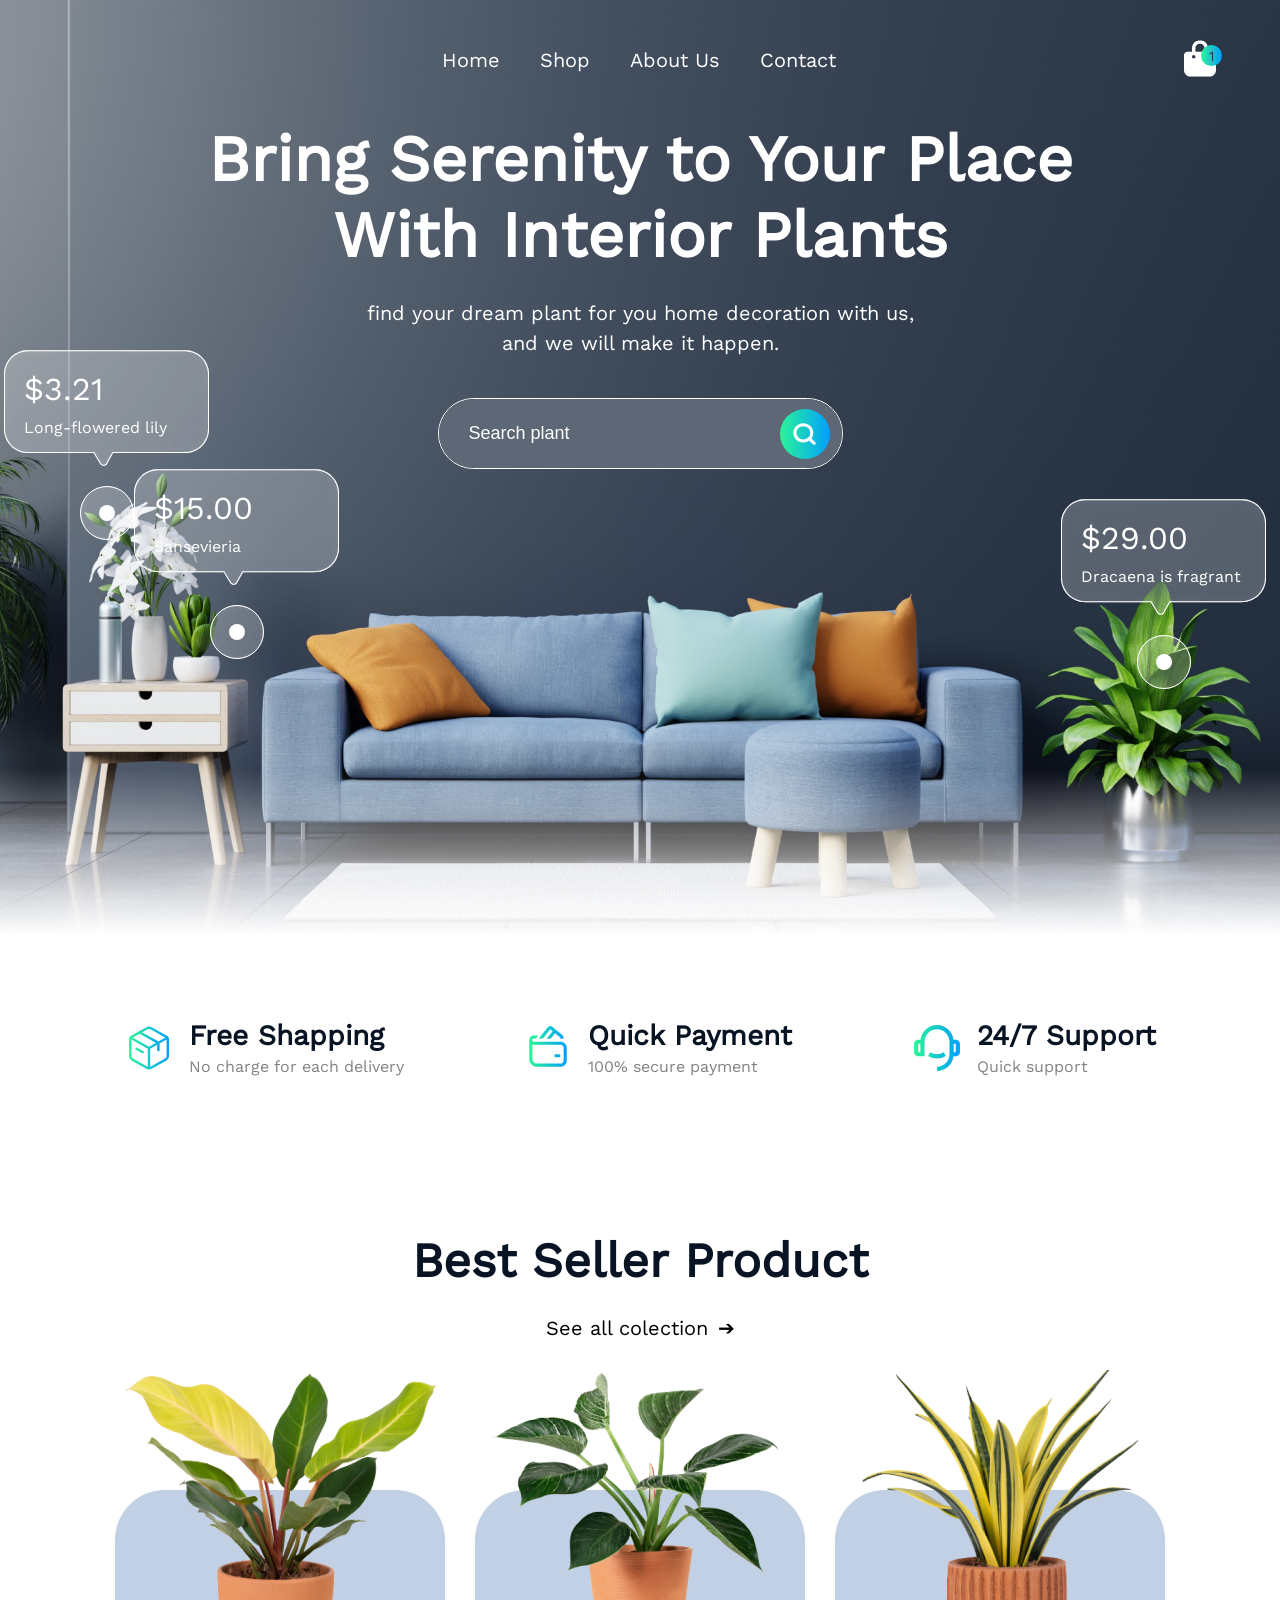
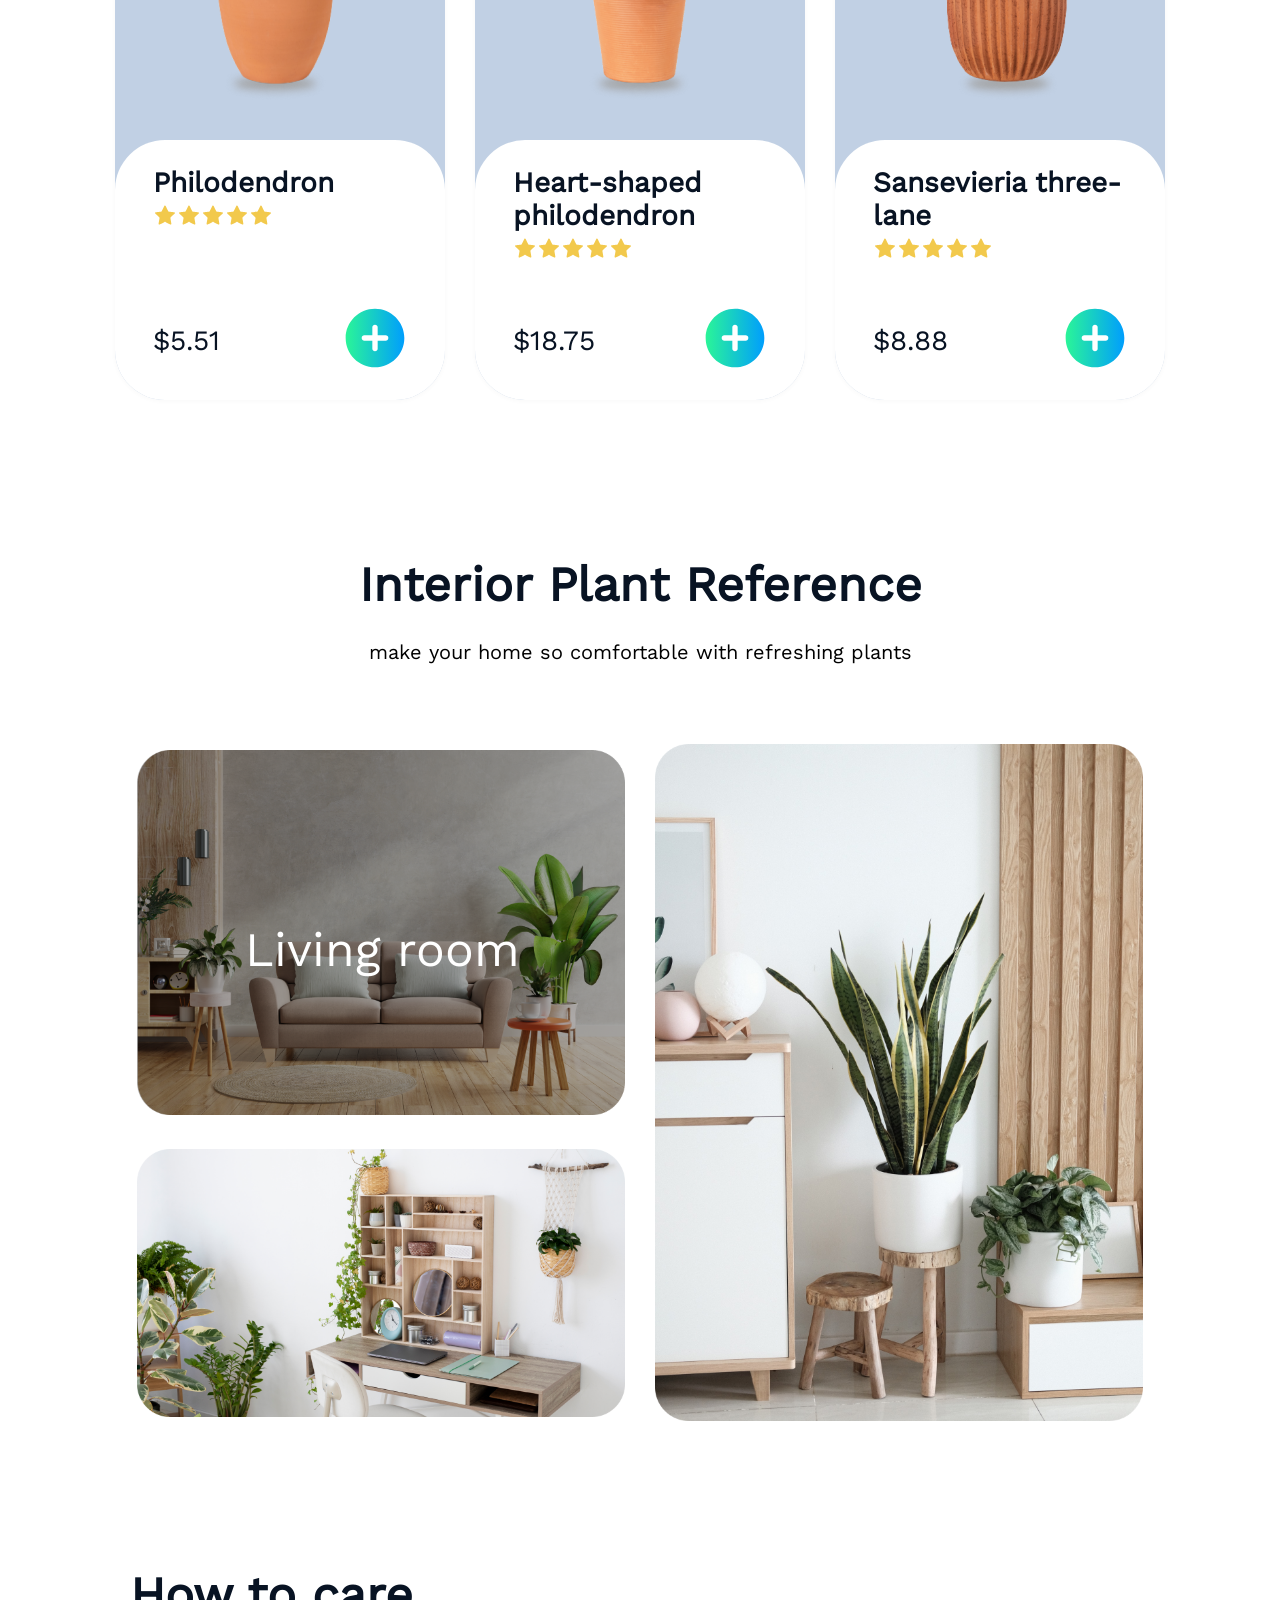
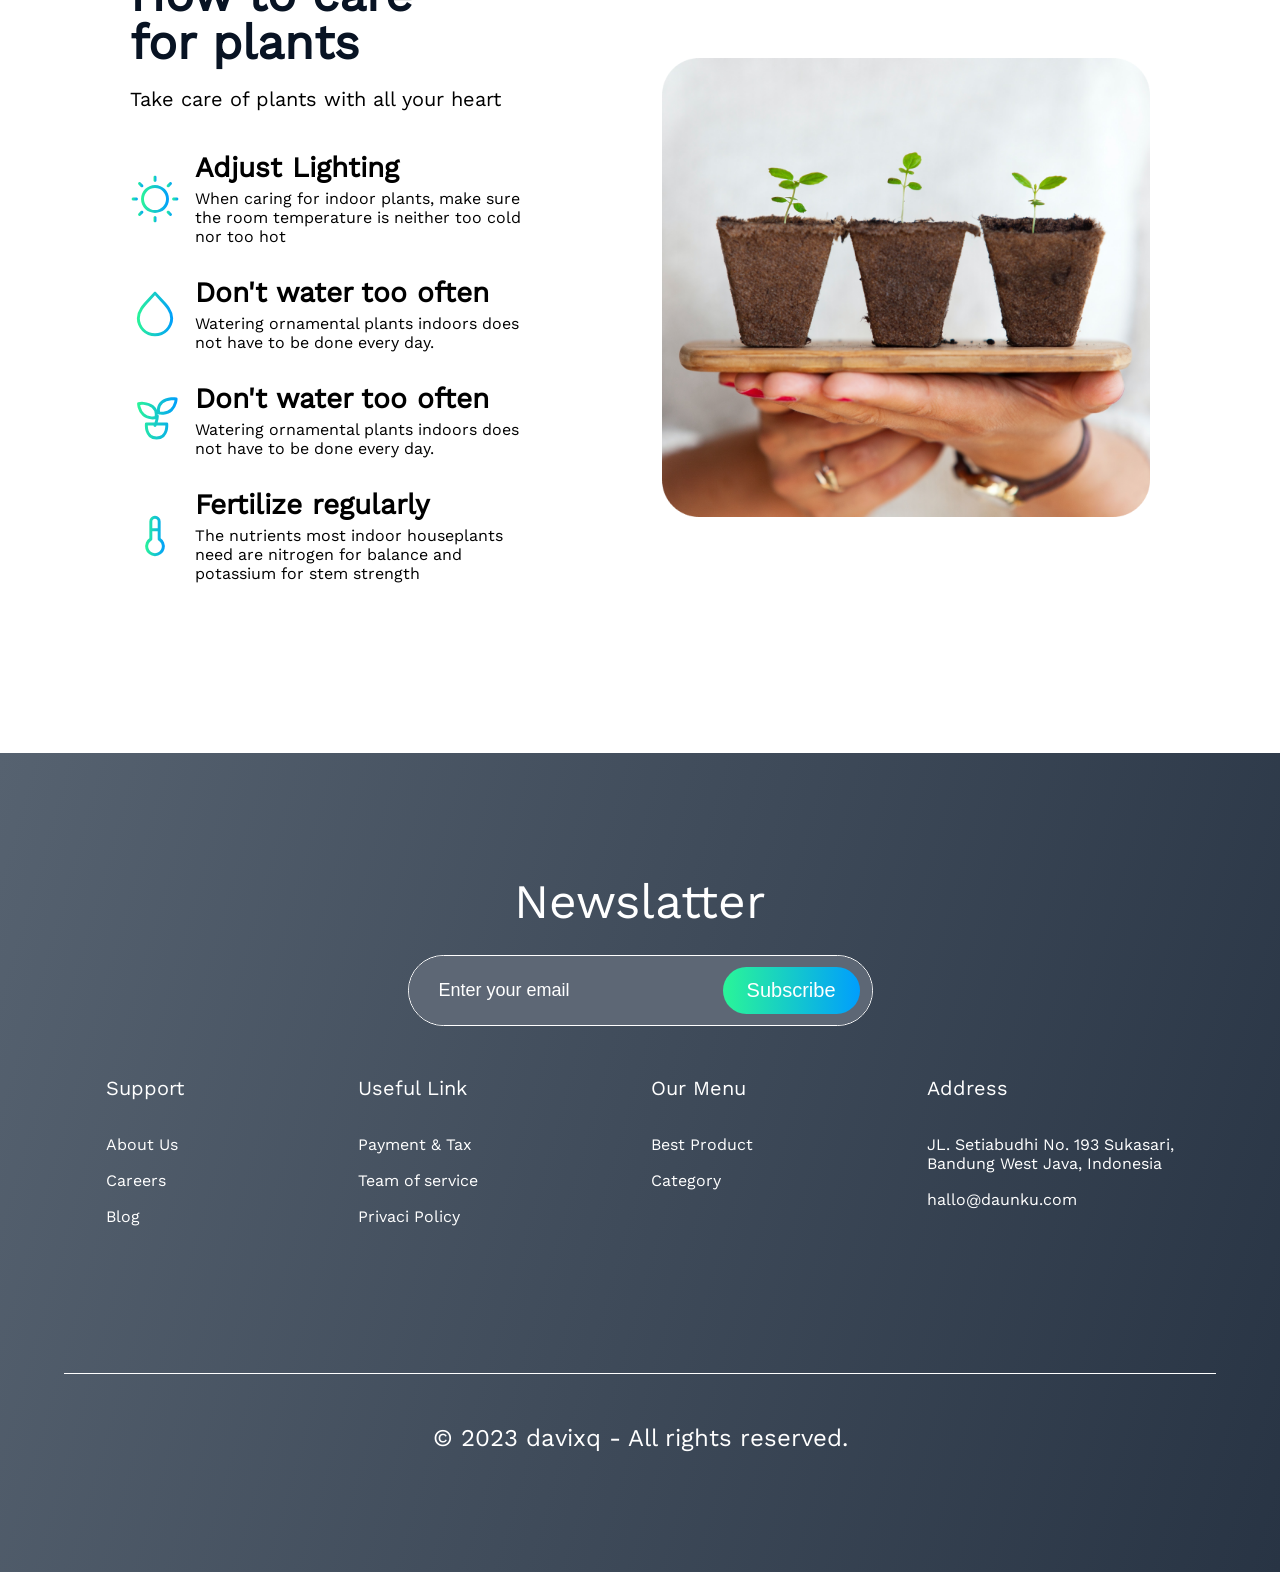
<file: index.html>
<!DOCTYPE html>
<html lang="en">
<head>
    <meta charset="UTF-8">
    <meta http-equiv="X-UA-Compatible" content="IE=edge">
    <meta name="viewport" content="width=device-width, initial-scale=1.0">
    <title>PlantShop</title>
    <link rel="stylesheet" href="/css/style.css">
    <link rel="stylesheet" href="/css/media.css">
</head>
<body>

    <header class="header">
        <div class="container header__container">
            <div class="header__content">
                <nav class="nav">
                    <input name="checkbox" type="checkbox" id="toggle">
                    <label for="toggle" class="burger">
                        <div class="burger__lines">
                            <div class="line-1"></div>
                            <div class="line-2"></div>
                            <div class="line-3"></div>
                        </div>
                    </label>
                    <ul class="nav__list">
                        <li class="nav__item">
                            <a class="nav__link" href="#">Home</a>
                        </li>
                        <li class="nav__item">
                            <a class="nav__link" href="#shop">Shop</a>
                        </li>
                        <li class="nav__item">
                            <a class="nav__link" href="#reference">About Us</a>
                        </li>
                        <li class="nav__item">
                            <a class="nav__link" href="#contacts">Contact</a>
                        </li>
                    </ul>
                </nav>
                <div class="basket">
                    <a class="basket__link" href="#">
                        <img class="basket__img" src="/img/basket.svg" alt="">
                        <div class="basket__number">
                            <span class="basket__figure">1</span>
                        </div>
                    </a>
                </div>
            </div>
        </div>
    </header>

    <main>
        <section class="hero">
            <div class="container hero__container">
                <div class="promo">
                    <h1 class="promo__title">Bring Serenity to Your Place With Interior Plants</h1>
                    <p class="promo__subtitle">find your dream plant for you home decoration with us, and we will make it happen.</p>
                    <form class="search" action="https://jsonplaceholder.typicode.com/posts" method="post">
                        <input class="search__input" type="search" name="search" id="search" placeholder="Search plant">
                        <button class="search__btn" type="submit">
                            <img class="search__img" src="/img/btn-search.svg" alt="">
                        </button>
                    </form>
                </div>
                <div class="point-price__content-1">
                    <img class="quote" src="/img/Union.svg" alt="">
                        <div class="quote-info">
                            <p class="quote-info__price">$3.21</p>
                            <p class="quote-info__name">Long-flowered lily</p>
                        </div>
                    <img class="point point__1" src="/img/point.svg" alt="">
                </div>
                <div class="point-price__content-2">
                    <img class="quote" src="/img/Union.svg" alt="">
                        <div class="quote-info">
                            <p class="quote-info__price">$15.00</p>
                            <p class="quote-info__name">Sansevieria</p>
                        </div>
                    <img class="point point__2" src="/img/point.svg" alt="">
                </div>
                <div class="point-price__content-3">
                    <img class="quote" src="/img/Union.svg" alt="">
                        <div class="quote-info">
                            <p class="quote-info__price">$29.00</p>
                            <p class="quote-info__name">Dracaena is fragrant</p>
                        </div>
                    <img class="point point__3" src="/img/point.svg" alt="">
                </div>
            </div>
            <div class="hero__bottom-gradient"></div>
        </section>

        <section class="advantages" id="shop">
            <div class="container advantages__container">
                <ul class="adventages__list">
                    <li class="advantages__item">
                        <img class="advantages__ico" src="/img/free-shapping.svg" alt="">
                        <div class="advantages__info">
                            <h3 class="adventages__title">Free Shapping</h3>
                            <p class="adventages__description">No charge for each delivery</p>
                        </div>
                    </li>
                    <li class="advantages__item">
                        <img class="advantages__ico" src="/img/quick-patment.svg" alt="">
                        <div class="advantages__info">
                            <h3 class="adventages__title">Quick Payment</h3>
                            <p class="adventages__description">100% secure payment</p>
                        </div>
                    </li>
                    <li class="advantages__item">
                        <img class="advantages__ico" src="/img/24-7.svg" alt="">
                        <div class="advantages__info">
                            <h3 class="adventages__title">24/7 Support</h3>
                            <p class="adventages__description">Quick support</p>
                        </div>
                    </li>
                </ul>
            </div>
        </section>

        <section class="product">
            <div class="container product__container">
                <div class="product__heading">
                    <h2 class="product__title">Best Seller Product</h2>
                    <a class="product__link" href="">See all colection</a>
                </div>
                <ul class="card__list">
                    <li class="card__item">
                        <img class="card__img flower-1" src="/img/flower-1.png" alt="">
                        <div class="card__info">
                            <div class="card__name">
                                <h3 class="card__heading">Philodendron</h3>
                                <div class="card__rating">
                                    <img class="rating__star" src="/img/yellow-star.svg" alt="">
                                    <img class="rating__star" src="/img/yellow-star.svg" alt="">
                                    <img class="rating__star" src="/img/yellow-star.svg" alt="">
                                    <img class="rating__star" src="/img/yellow-star.svg" alt="">
                                    <img class="rating__star" src="/img/yellow-star.svg" alt="">
                                </div>
                            </div>
                            <div class="card__price">
                                <span class="card__money">$5.51</span>
                                <a href="#">
                                    <img src="/img/plus.svg" alt="">
                                </a>
                            </div>
                        </div>
                    </li>
                    <li class="card__item">
                        <img class="card__img flower-2" src="/img/flower-2.png" alt="">
                        <div class="card__info">
                            <div class="card__name">
                                <h3 class="card__heading">Heart-shaped philodendron</h3>
                                <div class="card__rating">
                                    <img class="rating__star" src="/img/yellow-star.svg" alt="">
                                    <img class="rating__star" src="/img/yellow-star.svg" alt="">
                                    <img class="rating__star" src="/img/yellow-star.svg" alt="">
                                    <img class="rating__star" src="/img/yellow-star.svg" alt="">
                                    <img class="rating__star" src="/img/yellow-star.svg" alt="">
                                </div>
                            </div>
                            <div class="card__price">
                                <span class="card__money">$18.75</span>
                                <a href="#">
                                    <img src="/img/plus.svg" alt="">
                                </a>
                            </div>
                        </div>
                    </li>
                    <li class="card__item">
                        <img class="card__img flower-3" src="/img/flower-3.png" alt="">
                        <div class="card__info">
                            <div class="card__name">
                                <h3 class="card__heading">Sansevieria three-lane</h3>
                                <div class="card__rating">
                                    <img class="rating__star" src="/img/yellow-star.svg" alt="">
                                    <img class="rating__star" src="/img/yellow-star.svg" alt="">
                                    <img class="rating__star" src="/img/yellow-star.svg" alt="">
                                    <img class="rating__star" src="/img/yellow-star.svg" alt="">
                                    <img class="rating__star" src="/img/yellow-star.svg" alt="">
                                </div>
                            </div>
                            <div class="card__price">
                                <span class="card__money">$8.88</span>
                                <a href="#">
                                    <img src="/img/plus.svg" alt="">
                                </a>
                            </div>
                        </div>
                    </li>
                </ul>
            </div>
        </section>

        <section class="reference" id="reference">
            <div class="container reference__container">
                <h2 class="reference__title">Interior Plant Reference</h2>
                <p class="reference__subtitle">make your home so comfortable with refreshing plants</p>
                <div class="reference__content">
                    <div class="reference__left">
                        <div class="reference__left-container">
                            <img class="left__top" src="/img/left-top.png" alt="">
                            <p class="left__top-text">Living room</p>
                        </div>
                        <img class="left__bottom" src="/img/left-bottom.png" alt="">
                    </div>
                    <img class="reference__right" src="/img/reference-right.png" alt="">
                </div>
            </div>
        </section>

        <section class="caring">
            <div class="container caring__container">
                <div class="caring__content">
                    <h2 class="caring__title">How to care for plants</h2>
                    <p class="caring__subtitle">Take care of plants with all your heart</p>
                    <ul class="caring__list">
                        <li class="caring__item">
                            <img class="caring__ico" src="/img/caring-sun.svg" alt="">
                            <div class="caring__info">
                                <h3 class="caring__heading">Adjust Lighting</h3>
                                <p class="caring__text">When caring for indoor plants, make sure the room temperature is neither too cold nor too hot</p>
                            </div>
                        </li>
                        <li class="caring__item">
                            <img class="caring__ico" src="/img/caring-water.svg" alt="">
                            <div class="caring__info">
                                <h3 class="caring__heading">Don't water too often</h3>
                                <p class="caring__text">Watering ornamental plants indoors does not have to be done every day.</p>
                            </div>
                        </li>
                        <li class="caring__item">
                            <img class="caring__ico" src="/img/caring-plant.svg" alt="">
                            <div class="caring__info">
                                <h3 class="caring__heading">Don't water too often</h3>
                                <p class="caring__text">Watering ornamental plants indoors does not have to be done every day.</p>
                            </div>
                        </li>
                        <li class="caring__item">
                            <img class="caring__ico" src="/img/caring-temperature.svg" alt="">
                            <div class="caring__info">
                                <h3 class="caring__heading">Fertilize regularly</h3>
                                <p class="caring__text">The nutrients most indoor houseplants need are nitrogen for balance and potassium for stem strength</p>
                            </div>
                        </li>
                    </ul>
                </div>
                <img class="caring__img" src="/img/caring-img.png" alt="">
            </div>
        </section>
    </main>

    <footer class="footer" id="contacts">
        <div class="container footer__container">
            <div class="footer__content">
                <div class="footer__top">
                    <div class="footer__form">
                        <p class="form__title">Newslatter</p>
                        <form class="email" action="https://jsonplaceholder.typicode.com/posts" method="post">
                            <input class="email__input" type="email" name="email" id="email" placeholder="Enter your email" required>
                            <button class="email__btn" type="submit">Subscribe</button>
                        </form>
                    </div>
                    <div class="footer__info">
                        <div class="footer__support">
                            <p class="footer__info-heading">Support</p>
                            <ul class="footer__info-list">
                                <li class="footer__info-item">
                                    <a href="">About Us</a>
                                </li>
                                <li class="footer__info-item">
                                    <a href="">Careers</a>
                                </li>
                                <li class="footer__info-item">
                                    <a href="">Blog</a>
                                </li>
                            </ul>
                        </div>
                        <div class="footer__useful">
                            <p class="footer__info-heading">Useful Link</p>
                            <ul class="footer__info-list">
                                <li class="footer__info-item">
                                    <a href="">Payment & Tax</a>
                                </li>
                                <li class="footer__info-item">
                                    <a href="">Team of service</a>
                                </li>
                                <li class="footer__info-item">
                                    <a href="">Privaci Policy</a>
                                </li>
                            </ul>
                        </div>
                        <div class="footer__our">
                            <p class="footer__info-heading">Our Menu</p>
                            <ul class="footer__info-list">
                                <li class="footer__info-item">
                                    <a href="">Best Product</a>
                                </li>
                                <li class="footer__info-item">
                                    <a href="">Category</a>
                                </li>
                            </ul>
                        </div>
                        <div class="footer__address">
                            <p class="footer__info-heading">Address</p>
                            <ul class="footer__info-list">
                                <li class="footer__info-item">
                                    <a href="">JL. Setiabudhi No. 193 Sukasari,<br>Bandung West Java, Indonesia</a>
                                </li>
                                <li class="footer__info-item">
                                    <a href="mailo:hallo@daunku.com">hallo@daunku.com</a>
                                </li>
                            </ul>
                        </div>
                    </div>
                </div>
                <div class="footer__bottom">© 2023 davixq - All rights reserved.</div>
            </div>
        </div>
    </footer>

</body>
</html>
</file>
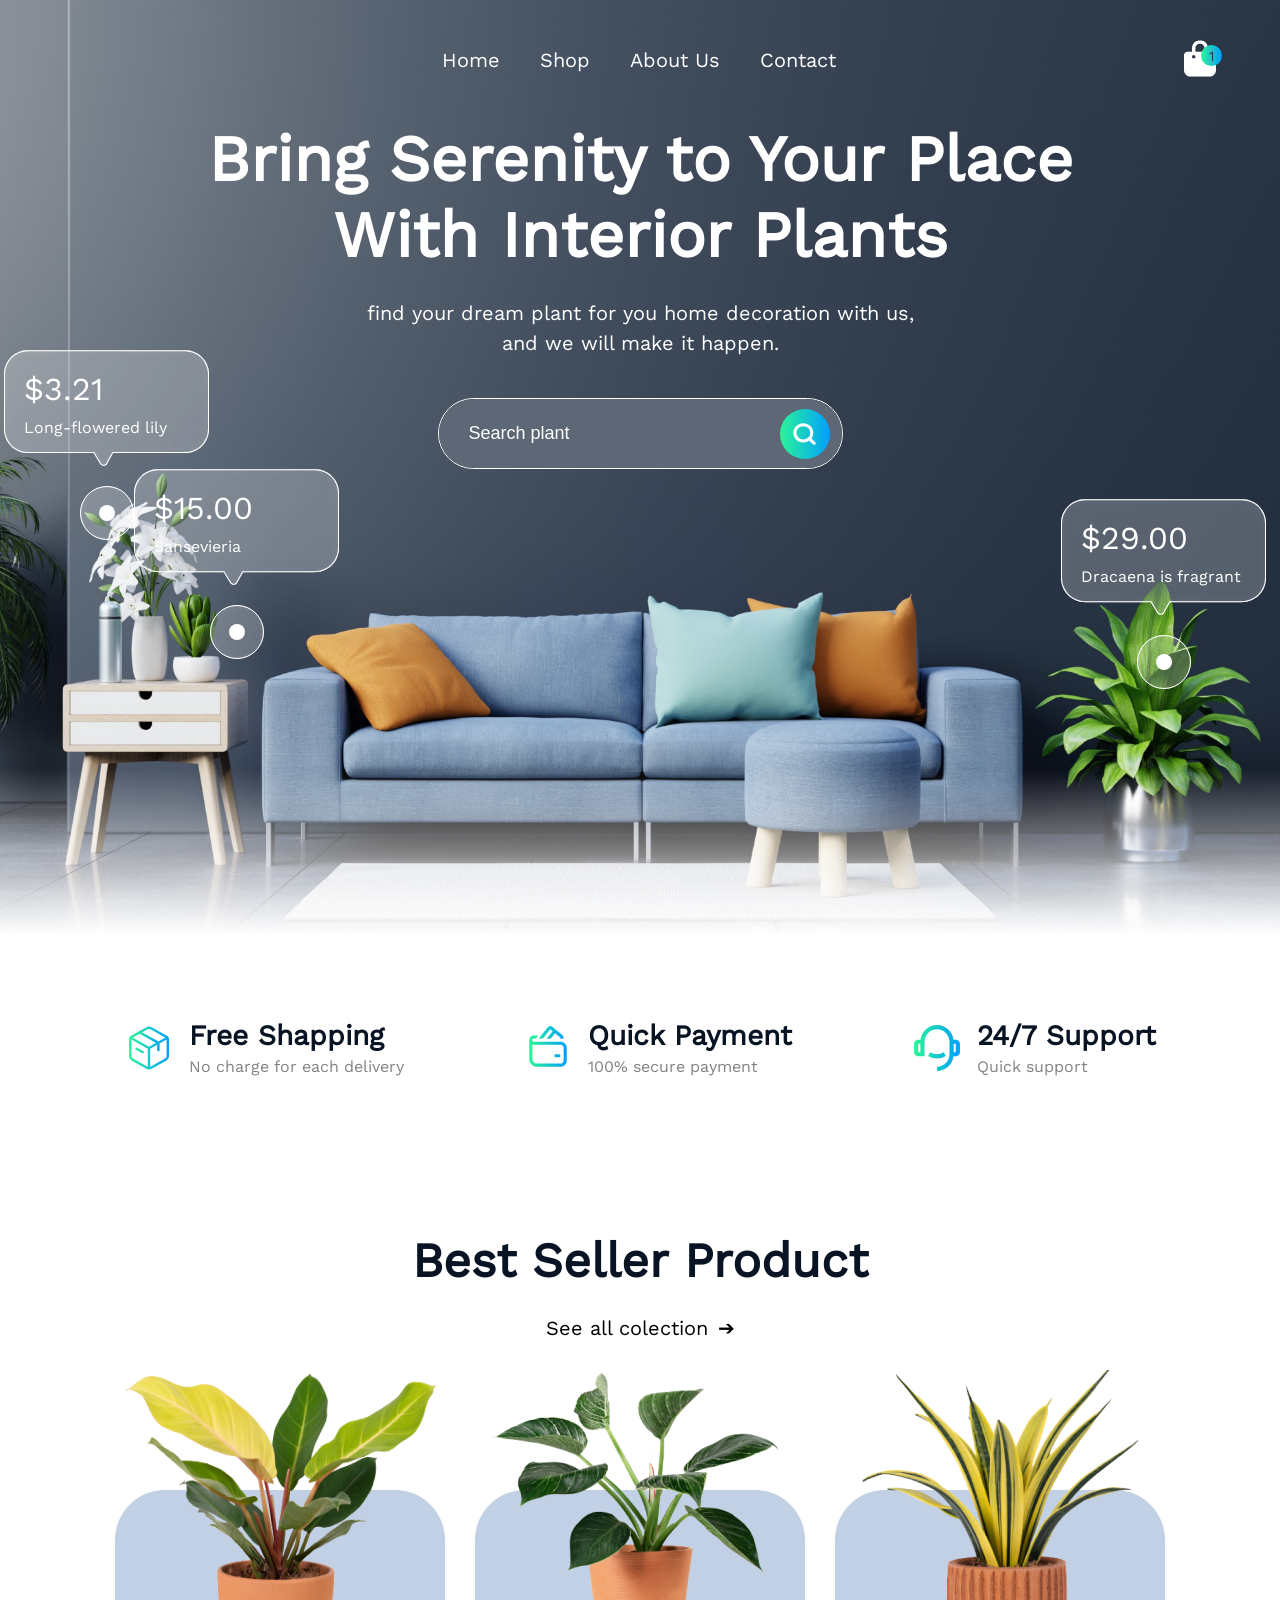
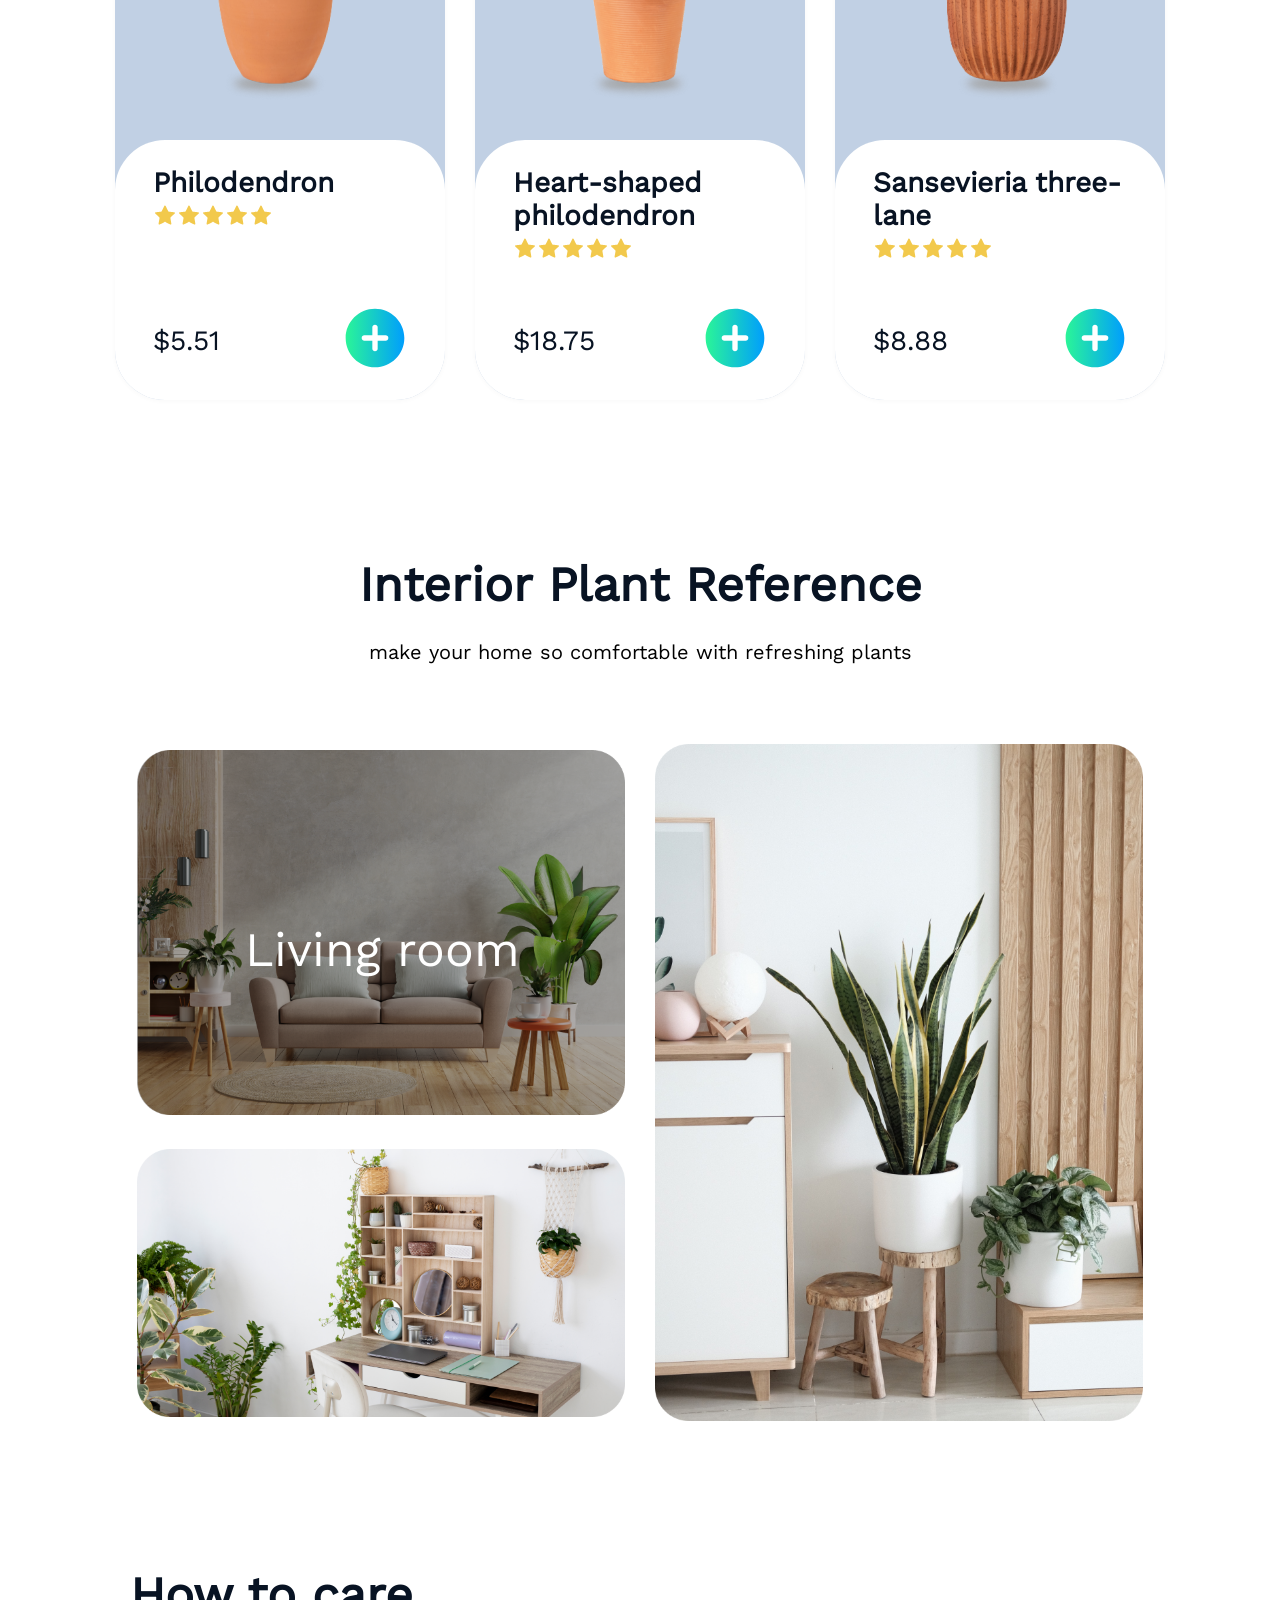
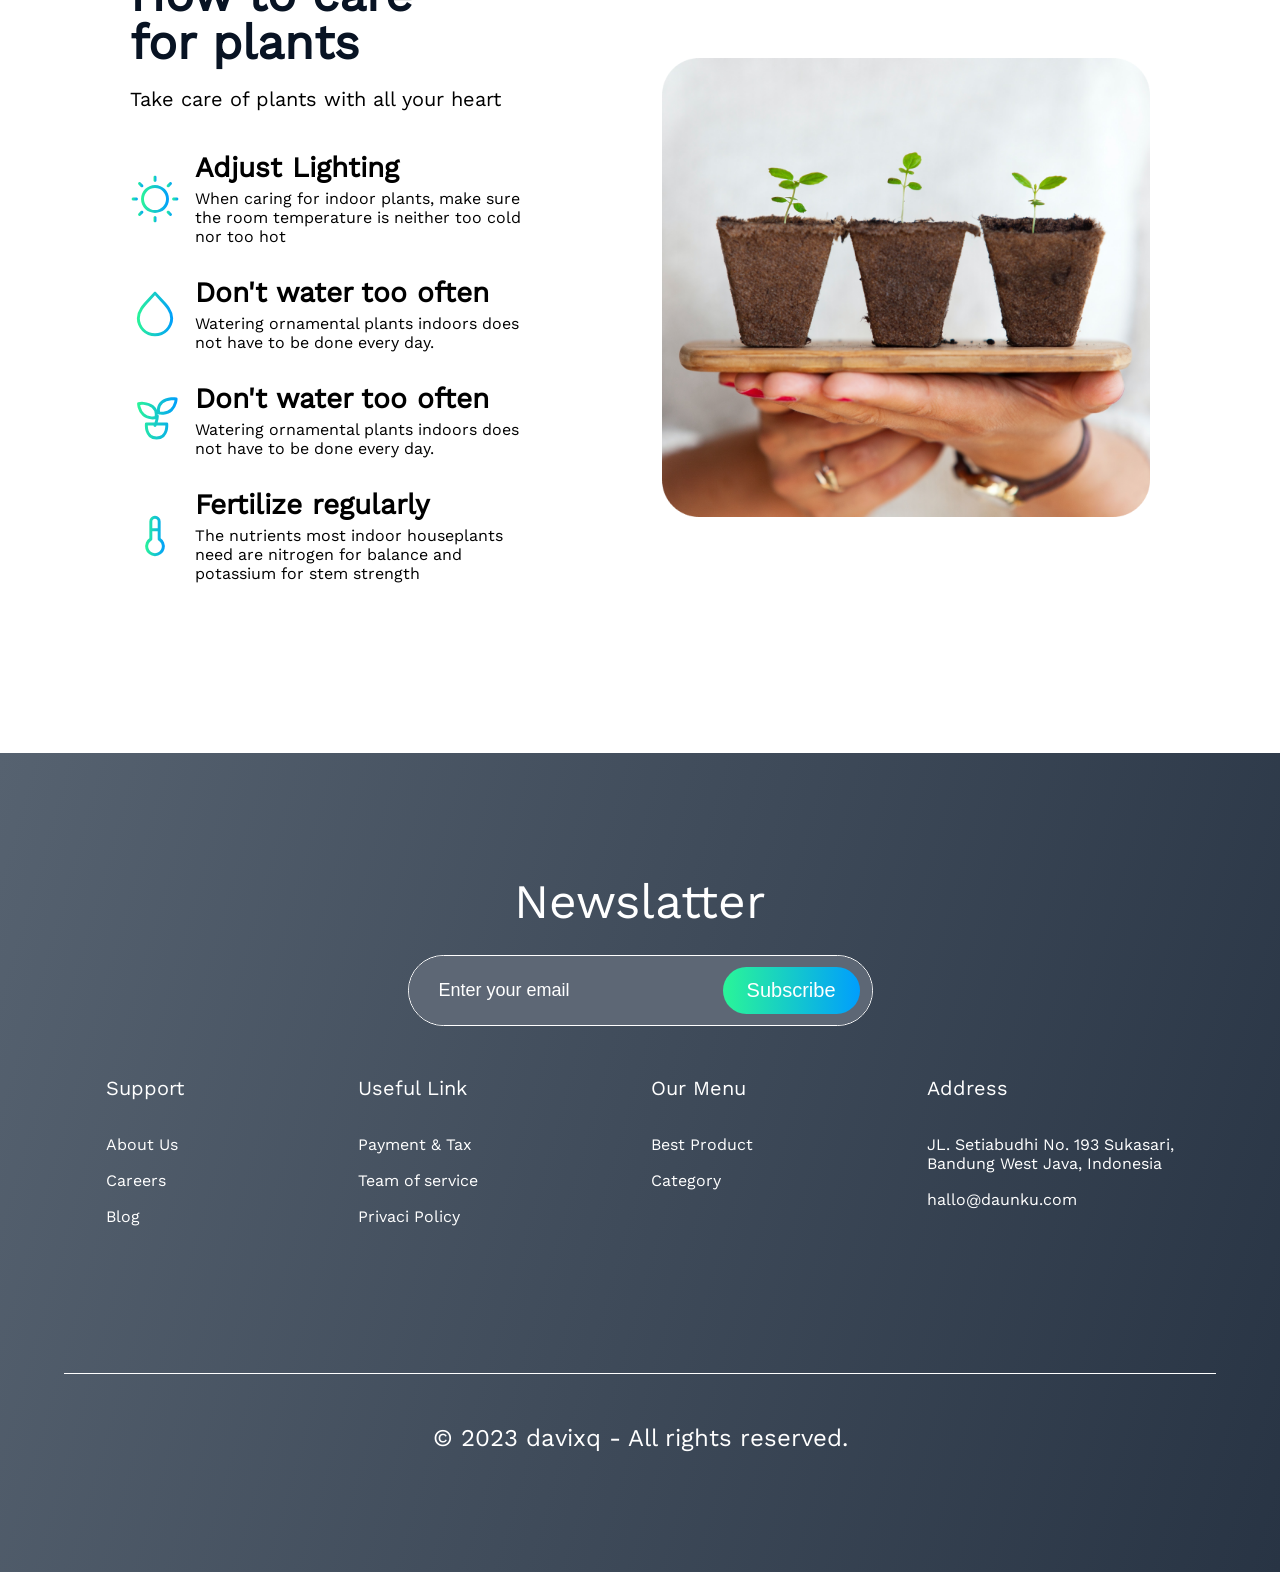
<file: PlantShop/index.html>
<!DOCTYPE html>
<html lang="en">
<head>
    <meta charset="UTF-8">
    <meta http-equiv="X-UA-Compatible" content="IE=edge">
    <meta name="viewport" content="width=device-width, initial-scale=1.0">
    <title>PlantShop</title>
    <link rel="stylesheet" href="css/style.css">
    <link rel="stylesheet" href="css/media.css">
</head>
<body>

    <header class="header">
        <div class="container header__container">
            <div class="header__content">
                <nav class="nav">
                    <input name="checkbox" type="checkbox" id="toggle">
                    <label for="toggle" class="burger">
                        <div class="burger__lines">
                            <div class="line-1"></div>
                            <div class="line-2"></div>
                            <div class="line-3"></div>
                        </div>
                    </label>
                    <ul class="nav__list">
                        <li class="nav__item">
                            <a class="nav__link" href="#">Home</a>
                        </li>
                        <li class="nav__item">
                            <a class="nav__link" href="#shop">Shop</a>
                        </li>
                        <li class="nav__item">
                            <a class="nav__link" href="#reference">About Us</a>
                        </li>
                        <li class="nav__item">
                            <a class="nav__link" href="#contacts">Contact</a>
                        </li>
                    </ul>
                </nav>
                <div class="basket">
                    <a class="basket__link" href="#">
                        <img class="basket__img" src="img/basket.svg" alt="">
                        <div class="basket__number">
                            <span class="basket__figure">1</span>
                        </div>
                    </a>
                </div>
            </div>
        </div>
    </header>

    <main>
        <section class="hero">
            <div class="container hero__container">
                <div class="promo">
                    <h1 class="promo__title">Bring Serenity to Your Place With Interior Plants</h1>
                    <p class="promo__subtitle">find your dream plant for you home decoration with us, and we will make it happen.</p>
                    <form class="search" action="https://jsonplaceholder.typicode.com/posts" method="post">
                        <input class="search__input" type="search" name="search" id="search" placeholder="Search plant">
                        <button class="search__btn" type="submit">
                            <img class="search__img" src="img/btn-search.svg" alt="">
                        </button>
                    </form>
                </div>
                <div class="point-price__content-1">
                    <img class="quote" src="img/Union.svg" alt="">
                        <div class="quote-info">
                            <p class="quote-info__price">$3.21</p>
                            <p class="quote-info__name">Long-flowered lily</p>
                        </div>
                    <img class="point point__1" src="img/point.svg" alt="">
                </div>
                <div class="point-price__content-2">
                    <img class="quote" src="img/Union.svg" alt="">
                        <div class="quote-info">
                            <p class="quote-info__price">$15.00</p>
                            <p class="quote-info__name">Sansevieria</p>
                        </div>
                    <img class="point point__2" src="img/point.svg" alt="">
                </div>
                <div class="point-price__content-3">
                    <img class="quote" src="img/Union.svg" alt="">
                        <div class="quote-info">
                            <p class="quote-info__price">$29.00</p>
                            <p class="quote-info__name">Dracaena is fragrant</p>
                        </div>
                    <img class="point point__3" src="img/point.svg" alt="">
                </div>
            </div>
            <div class="hero__bottom-gradient"></div>
        </section>

        <section class="advantages" id="shop">
            <div class="container advantages__container">
                <ul class="adventages__list">
                    <li class="advantages__item">
                        <img class="advantages__ico" src="img/free-shapping.svg" alt="">
                        <div class="advantages__info">
                            <h3 class="adventages__title">Free Shapping</h3>
                            <p class="adventages__description">No charge for each delivery</p>
                        </div>
                    </li>
                    <li class="advantages__item">
                        <img class="advantages__ico" src="img/quick-patment.svg" alt="">
                        <div class="advantages__info">
                            <h3 class="adventages__title">Quick Payment</h3>
                            <p class="adventages__description">100% secure payment</p>
                        </div>
                    </li>
                    <li class="advantages__item">
                        <img class="advantages__ico" src="img/24-7.svg" alt="">
                        <div class="advantages__info">
                            <h3 class="adventages__title">24/7 Support</h3>
                            <p class="adventages__description">Quick support</p>
                        </div>
                    </li>
                </ul>
            </div>
        </section>

        <section class="product">
            <div class="container product__container">
                <div class="product__heading">
                    <h2 class="product__title">Best Seller Product</h2>
                    <a class="product__link" href="">See all colection</a>
                </div>
                <ul class="card__list">
                    <li class="card__item">
                        <img class="card__img flower-1" src="img/flower-1.png" alt="">
                        <div class="card__info">
                            <div class="card__name">
                                <h3 class="card__heading">Philodendron</h3>
                                <div class="card__rating">
                                    <img class="rating__star" src="img/yellow-star.svg" alt="">
                                    <img class="rating__star" src="img/yellow-star.svg" alt="">
                                    <img class="rating__star" src="img/yellow-star.svg" alt="">
                                    <img class="rating__star" src="img/yellow-star.svg" alt="">
                                    <img class="rating__star" src="img/yellow-star.svg" alt="">
                                </div>
                            </div>
                            <div class="card__price">
                                <span class="card__money">$5.51</span>
                                <a href="#">
                                    <img src="img/plus.svg" alt="">
                                </a>
                            </div>
                        </div>
                    </li>
                    <li class="card__item">
                        <img class="card__img flower-2" src="img/flower-2.png" alt="">
                        <div class="card__info">
                            <div class="card__name">
                                <h3 class="card__heading">Heart-shaped philodendron</h3>
                                <div class="card__rating">
                                    <img class="rating__star" src="img/yellow-star.svg" alt="">
                                    <img class="rating__star" src="img/yellow-star.svg" alt="">
                                    <img class="rating__star" src="img/yellow-star.svg" alt="">
                                    <img class="rating__star" src="img/yellow-star.svg" alt="">
                                    <img class="rating__star" src="img/yellow-star.svg" alt="">
                                </div>
                            </div>
                            <div class="card__price">
                                <span class="card__money">$18.75</span>
                                <a href="#">
                                    <img src="img/plus.svg" alt="">
                                </a>
                            </div>
                        </div>
                    </li>
                    <li class="card__item">
                        <img class="card__img flower-3" src="img/flower-3.png" alt="">
                        <div class="card__info">
                            <div class="card__name">
                                <h3 class="card__heading">Sansevieria three-lane</h3>
                                <div class="card__rating">
                                    <img class="rating__star" src="img/yellow-star.svg" alt="">
                                    <img class="rating__star" src="img/yellow-star.svg" alt="">
                                    <img class="rating__star" src="img/yellow-star.svg" alt="">
                                    <img class="rating__star" src="img/yellow-star.svg" alt="">
                                    <img class="rating__star" src="img/yellow-star.svg" alt="">
                                </div>
                            </div>
                            <div class="card__price">
                                <span class="card__money">$8.88</span>
                                <a href="#">
                                    <img src="img/plus.svg" alt="">
                                </a>
                            </div>
                        </div>
                    </li>
                </ul>
            </div>
        </section>

        <section class="reference" id="reference">
            <div class="container reference__container">
                <h2 class="reference__title">Interior Plant Reference</h2>
                <p class="reference__subtitle">make your home so comfortable with refreshing plants</p>
                <div class="reference__content">
                    <div class="reference__left">
                        <div class="reference__left-container">
                            <img class="left__top" src="img/left-top.png" alt="">
                            <p class="left__top-text">Living room</p>
                        </div>
                        <img class="left__bottom" src="img/left-bottom.png" alt="">
                    </div>
                    <img class="reference__right" src="img/reference-right.png" alt="">
                </div>
            </div>
        </section>

        <section class="caring">
            <div class="container caring__container">
                <div class="caring__content">
                    <h2 class="caring__title">How to care for plants</h2>
                    <p class="caring__subtitle">Take care of plants with all your heart</p>
                    <ul class="caring__list">
                        <li class="caring__item">
                            <img class="caring__ico" src="img/caring-sun.svg" alt="">
                            <div class="caring__info">
                                <h3 class="caring__heading">Adjust Lighting</h3>
                                <p class="caring__text">When caring for indoor plants, make sure the room temperature is neither too cold nor too hot</p>
                            </div>
                        </li>
                        <li class="caring__item">
                            <img class="caring__ico" src="img/caring-water.svg" alt="">
                            <div class="caring__info">
                                <h3 class="caring__heading">Don't water too often</h3>
                                <p class="caring__text">Watering ornamental plants indoors does not have to be done every day.</p>
                            </div>
                        </li>
                        <li class="caring__item">
                            <img class="caring__ico" src="img/caring-plant.svg" alt="">
                            <div class="caring__info">
                                <h3 class="caring__heading">Don't water too often</h3>
                                <p class="caring__text">Watering ornamental plants indoors does not have to be done every day.</p>
                            </div>
                        </li>
                        <li class="caring__item">
                            <img class="caring__ico" src="img/caring-temperature.svg" alt="">
                            <div class="caring__info">
                                <h3 class="caring__heading">Fertilize regularly</h3>
                                <p class="caring__text">The nutrients most indoor houseplants need are nitrogen for balance and potassium for stem strength</p>
                            </div>
                        </li>
                    </ul>
                </div>
                <img class="caring__img" src="img/caring-img.png" alt="">
            </div>
        </section>
    </main>

    <footer class="footer" id="contacts">
        <div class="container footer__container">
            <div class="footer__content">
                <div class="footer__top">
                    <div class="footer__form">
                        <p class="form__title">Newslatter</p>
                        <form class="email" action="https://jsonplaceholder.typicode.com/posts" method="post">
                            <input class="email__input" type="email" name="email" id="email" placeholder="Enter your email" required>
                            <button class="email__btn" type="submit">Subscribe</button>
                        </form>
                    </div>
                    <div class="footer__info">
                        <div class="footer__support">
                            <p class="footer__info-heading">Support</p>
                            <ul class="footer__info-list">
                                <li class="footer__info-item">
                                    <a href="">About Us</a>
                                </li>
                                <li class="footer__info-item">
                                    <a href="">Careers</a>
                                </li>
                                <li class="footer__info-item">
                                    <a href="">Blog</a>
                                </li>
                            </ul>
                        </div>
                        <div class="footer__useful">
                            <p class="footer__info-heading">Useful Link</p>
                            <ul class="footer__info-list">
                                <li class="footer__info-item">
                                    <a href="">Payment & Tax</a>
                                </li>
                                <li class="footer__info-item">
                                    <a href="">Team of service</a>
                                </li>
                                <li class="footer__info-item">
                                    <a href="">Privaci Policy</a>
                                </li>
                            </ul>
                        </div>
                        <div class="footer__our">
                            <p class="footer__info-heading">Our Menu</p>
                            <ul class="footer__info-list">
                                <li class="footer__info-item">
                                    <a href="">Best Product</a>
                                </li>
                                <li class="footer__info-item">
                                    <a href="">Category</a>
                                </li>
                            </ul>
                        </div>
                        <div class="footer__address">
                            <p class="footer__info-heading">Address</p>
                            <ul class="footer__info-list">
                                <li class="footer__info-item">
                                    <a href="">JL. Setiabudhi No. 193 Sukasari,<br>Bandung West Java, Indonesia</a>
                                </li>
                                <li class="footer__info-item">
                                    <a href="mailo:hallo@daunku.com">hallo@daunku.com</a>
                                </li>
                            </ul>
                        </div>
                    </div>
                </div>
                <div class="footer__bottom">© 2023 davixq - All rights reserved.</div>
            </div>
        </div>
    </footer>

</body>
</html>
</file>
<file: css/style.css>
html {
    scroll-behavior: smooth;
}

@font-face {
    font-display: swap;
    font-family: 'Work Sans';
    font-weight: 300;
    src: url('/fonts/work-sans-300.woff2') format('woff2');
}

@font-face {
    font-display: swap;
    font-family: 'Work Sans';
    font-weight: 400;
    src: url('/fonts/work-sans-400.woff2') format('woff2');
}

:root {
    --h1-color: #FFFFFF;
    --h1-font-size: 82px;
    --h2-font-size: 64px;
    --h3-font-size: 32px;
    --link-color: #FFFFFF;
    --link-font-size: 24px;
    --promo-subtitle-color: #FFFFFF;
    --placeholder-color: #FFFFFF;
    --input-font-size: 20px;
    --content-title-color: #081323;
    --content-subtitle-font-size: 24px;
    --content-text-color: #4F4F4F;
    --content-text-font-size: 20px;
    --adventages-description-color: #828282;
    --card-money-font-size: 32px;
    --footer-text-font-size: 24px;
    --footer-link-font-size: 16px;
}

* {
    margin: 0;
    padding: 0;
}

body {
    font-family: 'Work Sans';
    font-weight: 400;
}

h1 {
    font-size: var(--h1-font-size);
    color: var(--h1-color);
}

h2 {
    font-size: var(--h2-font-size);
    line-height: 70px;
    color: var(--content-title-color);
    margin-bottom: 30px;
}

h3 {
    font-size: var(--h3-font-size);
}

ul {
    list-style: none;
}

a {
    text-decoration: none;
    color: var(--link-color);
}

img {
    max-width: 100%;
    object-fit: contain;
}

.container {
    width: 90%;
    max-width: 1728px;
    margin: 0 auto;
}



/*Header*/
.header {
    position: absolute;
    width: 100%;
    top: 0px;
    z-index: 1;
}

.header__content {
    display: flex;
    padding: 40px 0px;
}

.nav {
    display: flex;
    align-items: center;
    margin-left: auto;
    margin-right: auto;
}

#toggle {
    display: none;
}

.burger {
    display: block;
    height: 25px;
    width: 30px;
    cursor: pointer;
}

.burger__lines {
    display: none;
}

.line-1, .line-2, .line-3 {
    height: 4px;
    width: 30px;
    margin-bottom: 7px;
    background: #FFFFFF;
    border-radius: 5px;
    transition: .3s;
}

#toggle:checked ~ .burger .line-1 {
    transform: rotateZ(225deg) translate(-8px, -8px);
}

#toggle:checked ~ .burger .line-2 {
    transform: translateX(-12px);
    opacity: 0;
}

#toggle:checked ~ .burger .line-3 {
    transform: rotateZ(-225deg) translate(-8px, 8px);
}

.nav__list {
    display: flex;
}

.nav__item:hover,
.nav__item:active {
    background: linear-gradient(90deg, #2AF598 0%, #009EFD 100%);
    -webkit-background-clip: text;
    -webkit-text-fill-color: transparent;
    background-clip: text; 
}

.nav__item:not(:last-child) {
    margin-right: 70px;
}

.nav__link {
    font-size: var(--link-font-size);
}

.basket {
    position: relative;
}

.basket__number {
    display: flex;
    justify-content: center;
    align-items: center;
    position: absolute;
    top: 5px;
    right: -6px;
    width: 21px;
    height: 21px;
    border-radius: 50px;
    background: linear-gradient(90deg, #2AF598 0%, #009EFD 100%);
}

.basket__figure {
    font-size: 14px;
    color: #2D3949;
}



/*Hero*/
.hero {
    background-image: url('/img/living-room.jpg');
    background-repeat: no-repeat;
    background-size: cover;
    background-position: bottom;
}

.hero__container {
    position: relative;
}

.promo {
    display: flex;
    flex-direction: column;
    align-items: center;
    text-align: center;
    padding-bottom: 300px;
}

.promo__title {
    max-width: 1150px;
    padding-top: 121px;
    margin-bottom: 25px;
}

.promo__subtitle {
    max-width: 583px;
    font-size: var(--content-subtitle-font-size);
    line-height: 30px;
    margin-bottom: 40px;
    color: var(--promo-subtitle-color);
}

.search {
    position: relative;
    display: flex;
    border: 1px solid #FFFFFF;
    border-radius: 50px;
}

input::placeholder {
    color: var(--placeholder-color);
}

input[type="search"] {
    width: 403px;
    padding: 24px 30px;
    font-size: var(--input-font-size);
    border-radius: 50px;
    border: none;
    background-color: #5D6775;
}

.search__btn {
    position: absolute;
    display: flex;
    justify-content: center;
    align-items: center;
    width: 50px;
    height: 50px;
    top: 10px;
    right: 12px;
    background: linear-gradient(90deg, #2AF598 0%, #009EFD 100%);
    border-radius: 25px;
    border: none;
    cursor: pointer;
}

.hero__bottom-gradient {
    height: 200px;
    background: linear-gradient(180deg, rgba(255, 255, 255, 0) 0%, #FFFFFF 83%);
}

.point-price__content-1,
.point-price__content-2,
.point-price__content-3 {
    position: relative;
    display: flex;
    flex-direction: column;
    align-items: center;
    max-width: 205px;
}

.point-price__content-1 {
    position: absolute;
    left: 130px;
    bottom: 330px;
}

.point-price__content-2 {
    position: absolute;
    left: 270px;
    bottom: 200px;
}

.point-price__content-3 {
    position: absolute;
    right: 160px;
    bottom: 150px;
}

.quote {
    position: relative;
    max-width: 205px;
    margin-bottom: 20px;
}

.quote-info {
    position: absolute;
    top: 20px;
    left: 20px;
}

.quote-info__price {
    font-size: 32px;
    color: #FFFFFF;
    margin-bottom: 10px;
}

.quote-info__name {
    font-size: 16px;
    color: #FFFFFF;
}

.point__link {
    max-width: 54px;
    cursor: pointer;
}



/*Advantages*/
.adventages__list {
    display: flex;
    justify-content: space-around;
    padding: 100px 0px 250px;
}

.advantages__item {
    display: flex;
    align-items: center;
}

.advantages__ico {
    margin-right: 25px;
}

.adventages__title {
    font-size: var(--h3-font-size);
    color: var(--content-title-color);
    margin-bottom: 15px;
}

.adventages__description {
    font-size: var(--content-text-font-size);
    color: var(--adventages-description-color);
}



/*Product*/
.product__container{
    display: flex;
    justify-content: space-around;
    margin-bottom: 180px;
}

.product__heading {
    max-width: 340px;
}

.product__link {
    font-size: var(--link-font-size);
    color: var(--content-subtitle-color);
}

.product__link::after {
    content: '\2794';
    margin-left: 10px;
}

.product__link:hover {
    background: linear-gradient(90deg, #2AF598 0%, #009EFD 100%);
    -webkit-background-clip: text;
    -webkit-text-fill-color: transparent;
    background-clip: text;
}

.card__list {
    display: flex;
}

.card__item {
    position: relative;
    background-color: #C1D0E4;
    min-height: 510px;
    width: 330px;
    border-radius: 50px;
    box-shadow: 0px 1px 4px 1px #fafafa;
}

.card__item:not(:last-child) {
    margin-right: 30px;
}

.flower-1 {
    position: absolute;
    bottom: 300px;
    left: calc(50% - 162px);
}

.flower-2,
.flower-3 {
    position: absolute;
    bottom: 300px;
    left: calc(50% - 153px);
}

.card__info {
    position: absolute;
    bottom: 0;
    display: flex;
    flex-direction: column;
    justify-content: space-between;
    width: calc(100% - 76px);
    min-height: 208px;
    padding: 26px 38px;
    border-radius: 50px;
    background-color: #FFFFFF;
}

.card__heading {
    font-size: var(--h3-font-size);
    color: var(--content-title-color);
    margin-bottom: 5px;
}

.card__rating {
    display: flex;
}

.rating__star {
    width: 24px;
}

.card__price {
    display: flex;
    justify-content: space-between;
    align-items: center;
}

.card__money {
    font-size: var(--card-money-font-size);
    color: var(--content-title-color);
}



/*Reference*/
.reference__container{
    text-align: center;
    margin-bottom: 180px;
}

.reference__subtitle {
    margin-bottom: 80px;
    font-size: var(--content-subtitle-font-size);
    color: var(--content-subtitle-color);
}

.reference__content {
    display: flex;
    justify-content: center;
    align-items: flex-end;
}

.reference__left {
    margin-right: 30px;
}

.reference__left-container {
    position: relative;
}

.left__top {
    max-width: 735px;
    margin-bottom: 30px;
}

.left__top-text {
    position: absolute;
    top: calc(50% - 38px);
    left: calc(50% - 182px);
    font-size: 64px;
    color: #FFFFFF;
}

.left__bottom {
    max-width: 734px;
}

.reference__right {
    max-width: 717px;
}



/*Caring*/
.caring__container {
    display: flex;
    justify-content: space-around;
    margin-bottom: 200px;
}

.caring__title {
    max-width: 452px;
}

.caring__subtitle {
    color: var(--content-subtitle-color);
    font-size: var(--content-subtitle-font-size);
    margin-bottom: 80px;
}

.caring__list {
    max-width: 585px;
}

.caring__item {
    display: flex;
}

.caring__item:not(:last-child) {
    margin-bottom: 30px;
}

.caring__ico {
    margin-right: 25px;
}

.caring__heading {
    font-size: var(--h3-font-size);
    color: #000000;
    margin-bottom: 10px;
}

.caring__text {
    color: var(--content-subtitle-color);
    font-size: var(--content-text-font-size);
}

.caring__img {
    max-width: 657px;
}



/*Footer*/
.footer {
    background: linear-gradient(106deg, #566270 0%, #283444 100%);
}

.footer__container {
    padding-top: 120px;
}

.footer__top {
    display: flex;
    justify-content: space-around;
    padding-bottom: 130px;
    border-bottom: 1px solid #FFFFFF;
}

.form__title {
    font-size: 48px;
    color: #FFFFFF;
    margin-bottom: 25px;
}

.email {
    position: relative;
    display: inline-block;
    border: 1px solid #FFFFFF;
    border-radius: 50px;
}

input::placeholder {
    color: var(--placeholder-color);
}

input[type="email"] {
    width: 273px;
    padding: 24px 160px 24px 30px;
    font-size: var(--input-font-size);
    border-radius: 50px;
    border: none;
    background-color: #5D6775;
}

.email__btn {
    position: absolute;
    font-size: 20px;
    display: flex;
    justify-content: center;
    align-items: center;
    padding: 12px 24px;
    top: 11px;
    right: 12px;
    background: linear-gradient(90deg, #2AF598 0%, #009EFD 100%);
    border-radius: 25px;
    border: none;
    color: #FFFFFF;
    cursor: pointer;
}

.footer__info {
    display: flex;
}

.footer__support,
.footer__useful,
.footer__our {
    margin-right: 90px;
}

.footer__info-heading {
    font-size: var(--footer-text-font-size);
    color: #FFFFFF;
    margin-bottom: 35px;
}

.footer__info-item {
    font-size: var(--footer-link-font-size);
    color: #FFFFFF;
    margin-bottom: 17px;
}

.footer__info-item:hover,
.footer__info-item:active {
    background: linear-gradient(90deg, #2AF598 0%, #009EFD 100%);
    -webkit-background-clip: text;
    -webkit-text-fill-color: transparent;
    background-clip: text; 
}

.footer__bottom {
    text-align: center;
    color: #FFFFFF;
    font-size: 24px;
    padding-top: 50px;
    padding-bottom: 120px;
}
</file>
<file: css/media.css>
@media (max-width: 2560px) {
    .point-price__content-1 {
        left: -20px;
        top: 100px;
    }

    .point-price__content-2 {
        left: 100px;
        bottom: 350px;
    }

    .point-price__content-3 {
        right: -20px;
        bottom: 280px;
    }
}

@media (max-width: 2400px) {
    .point-price__content-1 {
        left: 40px;
        top: 180px;
    }

    .point-price__content-2 {
        left: 150px;
        bottom: 250px;
    }

    .point-price__content-3 {
        right: 20px;
        bottom: 230px;
    }
}

@media (max-width: 2200px) {
    .point-price__content-1 {
        left: 100px;
        top: 210px;
    }

    .point-price__content-2 {
        left: 200px;
        bottom: 220px;
    }

    .point-price__content-3 {
        right: 90px;
        bottom: 200px;
    }
}

@media (max-width: 2000px) {
    .point-price__content-1 {
        left: 150px;
        top: 250px;
    }

    .point-price__content-2 {
        left: 250px;
        bottom: 180px;
    }

    .point-price__content-3 {
        right: 150px;
        bottom: 160px;
    }
}

@media (max-width: 1900px) {
    .point-price__content-1 {
        left: 120px;
        top: 300px;
    }

    .point-price__content-2 {
        left: 250px;
        bottom: 170px;
    }

    .point-price__content-3 {
        right: 150px;
        bottom: 160px;
    }
}

@media (max-width: 1728px) {
    .point-price__content-1 {
        left: 90px;
        top: 350px;
    }

    .point-price__content-2 {
        left: 230px;
        bottom: 140px;
    }

    .point-price__content-3 {
        right: 130px;
        bottom: 100px;
    }
}

@media (max-width: 1646px) {
    .point-price__content-1 {
        left: 60px;
        top: 350px;
    }

    .point-price__content-2 {
        left: 190px;
        bottom: 140px;
    }

    .point-price__content-3 {
        right: 100px;
        bottom: 100px;
    }

    .product__container {
        flex-direction: column;
    }

    .product__heading {
        max-width: 100%;
        text-align: center;
        margin-bottom: 150px;
    }

    .card__list {
        justify-content: center;
    }

    .left__top,
    .left__bottom,
    .reference__right {
        max-width: 618px;
    }

    .footer__top {
        flex-direction: column;
    }

    .footer__form {
        text-align: center;
        margin-bottom: 50px;
    }

    .footer__info {
        display: flex;
        justify-content: space-around;
    }
}

@media (max-width: 1500px) {
    .point-price__content-1 {
        left: 10px;
        top: 350px;
    }

    .point-price__content-2 {
        left: 140px;
        bottom: 150px;
    }

    .point-price__content-3 {
        right: 20px;
        bottom: 120px;
    }
}

@media (max-width: 1440px) {
    :root {
        --h1-font-size: 64px;
        --h2-font-size: 48px;
        --h3-font-size: 28px;        
        --link-font-size: 20px;
        --input-font-size: 18px;
        --content-subtitle-font-size: 20px;
        --content-text-font-size: 16px;
        --card-money-font-size: 28px;
        --footer-text-font-size: 20px;
        --footer-link-font-size: 16px;
    }

    .nav__item:not(:last-child) {
        margin-right: 40px;
    }

    .promo__title {
        max-width: 880px;
    }

    .point-price__content-1 {
        left: 10px;
        top: 350px;
    }

    .point-price__content-2 {
        left: 120px;
        bottom: 120px;
    }

    .point-price__content-3 {
        right: 40px;
        bottom: 80px;
    }

    .adventages__list {
        padding: 50px 0px 150px;
    }

    .advantages__ico,
    .caring__ico {
        width: 50px;
        margin-right: 15px;
    }

    .adventages__title,
    .caring__heading {
        margin-bottom: 5px;
    }

    .product__container,
    .reference__container,
    .caring__container {
        margin-bottom: 150px;
    }

    .product__title,
    .reference__title {
        margin-bottom: 20px;
    }

    .left__top,
    .left__bottom,
    .reference__right,
    .caring__img {
        max-width: 546px;
    }

    .left__top-text {
        font-size: 48px;
        top: calc(50% - 28px);
        left: calc(50% - 136px);
    }

    .caring__content {
        max-width: 546px;
    }

    .caring__title {
        max-width: 325px;
        margin-bottom: 20px;
        line-height: 48px;
    }

    .caring__subtitle {
        margin-bottom: 40px;
    }

    .caring__item {
        margin-bottom: 20px;
    }
}

@media (max-width: 1300px) {
    .point-price__content-1 {
        left: -40px;
        top: 350px;
    }

    .point-price__content-2 {
        left: 90px;
        bottom: 120px;
    }

    .point-price__content-3 {
        right: -20px;
        bottom: 100px;
    }
}

@media (max-width: 1280px) {
    .point-price__content-1 {
        left: -60px;
        top: 350px;
    }

    .point-price__content-2 {
        left: 70px;
        bottom: 110px;
    }

    .point-price__content-3 {
        right: -50px;
        bottom: 80px;
    }

    .left__top,
    .left__bottom,
    .reference__right,
    .caring__img {
        max-width: 488px;
    }

    .caring__content {
        max-width: 400px;
    }
}

@media (max-width: 1200px) {
    .point-price__content-1,
    .point-price__content-2,
    .point-price__content-3 {
        display: none;
    }
}

@media (max-width: 1152px) {
    .left__top,
    .left__bottom,
    .reference__right,
    .caring__img {
        max-width: 430px;
    }
}

@media (max-width: 1024px) {
    .header {
        position: sticky;
        z-index: 10;
        background-color: #283140;
    }

    .header__content {
        padding: 20px 0px;
    }

    .burger__lines {
        display: block;
    }

    .nav {
        margin-left: 0;
    }

    .nav__list {
        display: none;
        text-align: center;
        position: absolute;
        top: 80px;
        left: 0;
        width: 100%;
        background-color: #283140;
        border-top: 1px solid #FFFFFF;
    }

    .nav__item {
        padding: 10px 0px;
    }

    .nav__item:not(:last-child) {
        margin-right: 0;
        border-bottom: 1px solid #FFFFFF;
    }

    .nav__link {
        display: block;
    }

    #toggle:checked ~ .nav__list {
        display: block;
    }

    .promo__title {
        padding-top: 121px;
    }

    .footer__bottom {
        padding-bottom: 97px;
    }
}    

@media (max-width: 1023px) {
    .point-price__content-1,
    .point-price__content-2,
    .point-price__content-3 {
        display: none;
    }

    .card__list {
        display: block;
        margin: 0px auto;
    }

    .card__item:not(:last-child) {
        margin-right: 0px;
        margin-bottom: 180px;
    }
    
    .reference__content,
    .caring__container {
        display: block;
    }

    .reference__left {
        margin-right: 0px;
        margin-bottom: 30px;
    }

    .left__top {
        max-width: 720px;
        margin: 0 auto 30px;
    }

    .left__bottom,
    .reference__right,
    .caring__img {
        max-width: 720px;
    }

    .caring__content,
    .caring__title {
        max-width: 720px;
        margin-left: auto;
        margin-right: auto;
    }

    .caring__title,
    .caring__subtitle {
        text-align: center;
    }

    .caring__item {
        margin-bottom: 30px;
    }

    .caring__img {
        display: block;
        margin: auto;
    }

    .caring__content {
        margin-bottom: 50px;
    }

    .footer__support,
    .footer__useful,
    .footer__our {
        margin-right: 40px;
    }
}

@media (max-width: 800px) {
    .left__top,
    .left__bottom,
    .reference__right,
    .caring__img {
        width: 100%;
        text-align: center;
    }
}

@media (max-width: 768px) {
    :root {
        --h1-font-size: 28px;
        --h2-font-size: 24px;
        --h3-font-size: 20px;        
        --link-font-size: 16px;
        --input-font-size: 16px;
        --content-subtitle-font-size: 20px;
        --content-text-font-size: 16px;
        --card-money-font-size: 24px;
        --footer-text-font-size: 16px;
        --footer-link-font-size: 12px;
    }

    .adventages__list {
        display: block;
        padding: 40px 0px 80px;
    }

    .advantages__item {
        display: flex;
        flex-direction: column;
        text-align: center;
    }

    .advantages__item:not(:last-child) {
        margin-bottom: 50px;
    }

    .product__heading {
        margin-bottom: 180px;
    }

    .product__title {
        margin-bottom: 0px;
    }

    .card__item {
        min-height: 400px;
    }

    .flower-1,
    .flower-2,
    .flower-3 {
        bottom: 230px;
    }

    .card__info {
        min-height: 150px;
    }

    .rating__star {
        width: 16px;
    }

    .card__price img {
        width: 50px;
    }

    .product__container,
    .reference__container,
    .caring__container {
        margin-bottom: 80px;
    }

    .reference__subtitle {
        margin-bottom: 40px;
    }

    .email__btn {
        font-size: 16px;
    }

    .footer__container {
        padding-top: 80px;
    }

    .footer__top,
    .footer__bottom {
        padding-bottom: 80px;
    }

    .footer__bottom {
        font-size: 18px;
    }

    .form__title {
        font-size: 28px;
    }
}

@media (max-width: 640px) {    
    .advantages__ico {
        margin-right: 0px;
        margin-bottom: 20px;
    }

    .adventages__title {
        margin-bottom: 10px;
    }

    input[type="email"] {
        padding: 24px 80px 24px 30px;
    }

    .footer__info {
        justify-content: flex-start;
        flex-wrap: wrap;
    }

    .footer__info-list {
        margin-bottom: 50px;
    }
}

@media (max-width: 425px) {
    :root {
        --h1-font-size: 25px;
        --h2-font-size: 22px;
        --h3-font-size: 18px;        
        --link-font-size: 16px;
        --input-font-size: 14px;
        --content-subtitle-font-size: 18px;
        --content-text-font-size: 16px;
        --card-money-font-size: 18px;
        --footer-text-font-size: 16px;
        --footer-link-font-size: 12px;
    }

    .promo__title {
        line-height: 28px;
    }

    .promo__subtitle {
        max-width: 330px;
        line-height: 22px;
    }

    .search,
    .email {
        width: 280px;
    }

    input[type="search"] {
        padding: 20px 30px;
    }

    .search__btn {
        width: 40px;
        height: 40px;
        top: 6px;
        right: 8px;
    }

    .advantages__ico {
        width: 45px;
        margin-bottom: 10px;
    }

    .card__price img {
        width: 45px;
    }

    .reference__title,
    .caring__title {
        margin-bottom: 0px;
    }

    .reference__subtitle {
        max-width: 330px;
        margin-left: auto;
        margin-right: auto;
    }

    .left__top-text {
        font-size: 28px;
        top: calc(50% - 26px);
        left: calc(50% - 80px);
    }

    .caring__ico {
        width: 40px;
    }

    input[type="email"] {
        width: 170px;
        padding: 20px 90px 22px 20px;
    }

    .email__btn {
        font-size: 12px;
    }

    .footer__bottom {
        font-size: 14px;
        padding: 40px 0px 40px;
    }

    .form__title {
        font-size: 24px;
    }
}

@media (max-width: 320px) {
    .card__list,
    .card__item {
        width: 280px;
    }
    
    .flower-1,
    .flower-2,
    .flower-3 {
        position: absolute;
        bottom: 300px;
        left: calc(50% - 140px);
    }

    .footer__info-list {
        margin-bottom: 60px;
    }
}
</file>
<file: PlantShop/css/style.css>
html {
    scroll-behavior: smooth;
}

@font-face {
    font-display: swap;
    font-family: 'Work Sans';
    font-weight: 300;
    src: url('../fonts/work-sans-300.woff2') format('woff2');
}

@font-face {
    font-display: swap;
    font-family: 'Work Sans';
    font-weight: 400;
    src: url('../fonts/work-sans-400.woff2') format('woff2');
}

:root {
    --h1-color: #FFFFFF;
    --h1-font-size: 82px;
    --h2-font-size: 64px;
    --h3-font-size: 32px;
    --link-color: #FFFFFF;
    --link-font-size: 24px;
    --promo-subtitle-color: #FFFFFF;
    --placeholder-color: #FFFFFF;
    --input-font-size: 20px;
    --content-title-color: #081323;
    --content-subtitle-font-size: 24px;
    --content-text-color: #4F4F4F;
    --content-text-font-size: 20px;
    --adventages-description-color: #828282;
    --card-money-font-size: 32px;
    --footer-text-font-size: 24px;
    --footer-link-font-size: 16px;
}

* {
    margin: 0;
    padding: 0;
}

body {
    font-family: 'Work Sans', sans-serif;
    font-weight: 400;
}

h1 {
    font-size: var(--h1-font-size);
    color: var(--h1-color);
}

h2 {
    font-size: var(--h2-font-size);
    line-height: 70px;
    color: var(--content-title-color);
    margin-bottom: 30px;
}

h3 {
    font-size: var(--h3-font-size);
}

ul {
    list-style: none;
}

a {
    text-decoration: none;
    color: var(--link-color);
}

img {
    max-width: 100%;
    object-fit: contain;
}

.container {
    width: 90%;
    max-width: 1728px;
    margin: 0 auto;
}



/*Header*/
.header {
    position: absolute;
    width: 100%;
    top: 0;
    z-index: 1;
}

.header__content {
    display: flex;
    padding: 40px 0;
}

.nav {
    display: flex;
    align-items: center;
    margin-left: auto;
    margin-right: auto;
}

#toggle {
    display: none;
}

.burger {
    display: block;
    height: 25px;
    width: 30px;
    cursor: pointer;
}

.burger__lines {
    display: none;
}

.line-1, .line-2, .line-3 {
    height: 4px;
    width: 30px;
    margin-bottom: 7px;
    background: #FFFFFF;
    border-radius: 5px;
    transition: .3s;
}

#toggle:checked ~ .burger .line-1 {
    transform: rotateZ(225deg) translate(-8px, -8px);
}

#toggle:checked ~ .burger .line-2 {
    transform: translateX(-12px);
    opacity: 0;
}

#toggle:checked ~ .burger .line-3 {
    transform: rotateZ(-225deg) translate(-8px, 8px);
}

.nav__list {
    display: flex;
}

.nav__item:hover,
.nav__item:active {
    background: linear-gradient(90deg, #2AF598 0%, #009EFD 100%);
    -webkit-background-clip: text;
    -webkit-text-fill-color: transparent;
    background-clip: text; 
}

.nav__item:not(:last-child) {
    margin-right: 70px;
}

.nav__link {
    font-size: var(--link-font-size);
}

.basket {
    position: relative;
}

.basket__number {
    display: flex;
    justify-content: center;
    align-items: center;
    position: absolute;
    top: 5px;
    right: -6px;
    width: 21px;
    height: 21px;
    border-radius: 50px;
    background: linear-gradient(90deg, #2AF598 0%, #009EFD 100%);
}

.basket__figure {
    font-size: 14px;
    color: #2D3949;
}



/*Hero*/
.hero {
    background-image: url('../img/living-room.jpg');
    background-repeat: no-repeat;
    background-size: cover;
    background-position: bottom;
}

.hero__container {
    position: relative;
}

.promo {
    display: flex;
    flex-direction: column;
    align-items: center;
    text-align: center;
    padding-bottom: 300px;
}

.promo__title {
    max-width: 1150px;
    padding-top: 121px;
    margin-bottom: 25px;
}

.promo__subtitle {
    max-width: 583px;
    font-size: var(--content-subtitle-font-size);
    line-height: 30px;
    margin-bottom: 40px;
    color: var(--promo-subtitle-color);
}

.search {
    position: relative;
    display: flex;
    border: 1px solid #FFFFFF;
    border-radius: 50px;
}

input::placeholder {
    color: var(--placeholder-color);
}

input[type="search"] {
    width: 403px;
    padding: 24px 30px;
    font-size: var(--input-font-size);
    border-radius: 50px;
    border: none;
    background-color: #5D6775;
}

.search__btn {
    position: absolute;
    display: flex;
    justify-content: center;
    align-items: center;
    width: 50px;
    height: 50px;
    top: 10px;
    right: 12px;
    background: linear-gradient(90deg, #2AF598 0%, #009EFD 100%);
    border-radius: 25px;
    border: none;
    cursor: pointer;
}

.hero__bottom-gradient {
    height: 200px;
    background: linear-gradient(180deg, rgba(255, 255, 255, 0) 0%, #FFFFFF 83%);
}

.point-price__content-1,
.point-price__content-2,
.point-price__content-3 {
    position: relative;
    display: flex;
    flex-direction: column;
    align-items: center;
    max-width: 205px;
}

.point-price__content-1 {
    position: absolute;
    left: 130px;
    bottom: 330px;
}

.point-price__content-2 {
    position: absolute;
    left: 270px;
    bottom: 200px;
}

.point-price__content-3 {
    position: absolute;
    right: 160px;
    bottom: 150px;
}

.quote {
    position: relative;
    max-width: 205px;
    margin-bottom: 20px;
}

.quote-info {
    position: absolute;
    top: 20px;
    left: 20px;
}

.quote-info__price {
    font-size: 32px;
    color: #FFFFFF;
    margin-bottom: 10px;
}

.quote-info__name {
    font-size: 16px;
    color: #FFFFFF;
}

.point__link {
    max-width: 54px;
    cursor: pointer;
}



/*Advantages*/
.adventages__list {
    display: flex;
    justify-content: space-around;
    padding: 100px 0 250px;
}

.advantages__item {
    display: flex;
    align-items: center;
}

.advantages__ico {
    margin-right: 25px;
}

.adventages__title {
    font-size: var(--h3-font-size);
    color: var(--content-title-color);
    margin-bottom: 15px;
}

.adventages__description {
    font-size: var(--content-text-font-size);
    color: var(--adventages-description-color);
}



/*Product*/
.product__container{
    display: flex;
    justify-content: space-around;
    margin-bottom: 180px;
}

.product__heading {
    max-width: 340px;
}

.product__link {
    font-size: var(--link-font-size);
    color: var(--content-subtitle-color);
}

.product__link::after {
    content: '\2794';
    margin-left: 10px;
}

.product__link:hover {
    background: linear-gradient(90deg, #2AF598 0%, #009EFD 100%);
    -webkit-background-clip: text;
    -webkit-text-fill-color: transparent;
    background-clip: text;
}

.card__list {
    display: flex;
}

.card__item {
    position: relative;
    background-color: #C1D0E4;
    min-height: 510px;
    width: 330px;
    border-radius: 50px;
    box-shadow: 0 1px 4px 1px #fafafa;
}

.card__item:not(:last-child) {
    margin-right: 30px;
}

.flower-1 {
    position: absolute;
    bottom: 300px;
    left: calc(50% - 162px);
}

.flower-2,
.flower-3 {
    position: absolute;
    bottom: 300px;
    left: calc(50% - 153px);
}

.card__info {
    position: absolute;
    bottom: 0;
    display: flex;
    flex-direction: column;
    justify-content: space-between;
    width: calc(100% - 76px);
    min-height: 208px;
    padding: 26px 38px;
    border-radius: 50px;
    background-color: #FFFFFF;
}

.card__heading {
    font-size: var(--h3-font-size);
    color: var(--content-title-color);
    margin-bottom: 5px;
}

.card__rating {
    display: flex;
}

.rating__star {
    width: 24px;
}

.card__price {
    display: flex;
    justify-content: space-between;
    align-items: center;
}

.card__money {
    font-size: var(--card-money-font-size);
    color: var(--content-title-color);
}



/*Reference*/
.reference__container{
    text-align: center;
    margin-bottom: 180px;
}

.reference__subtitle {
    margin-bottom: 80px;
    font-size: var(--content-subtitle-font-size);
    color: var(--content-subtitle-color);
}

.reference__content {
    display: flex;
    justify-content: center;
    align-items: flex-end;
}

.reference__left {
    margin-right: 30px;
}

.reference__left-container {
    position: relative;
}

.left__top {
    max-width: 735px;
    margin-bottom: 30px;
}

.left__top-text {
    position: absolute;
    top: calc(50% - 38px);
    left: calc(50% - 182px);
    font-size: 64px;
    color: #FFFFFF;
}

.left__bottom {
    max-width: 734px;
}

.reference__right {
    max-width: 717px;
}



/*Caring*/
.caring__container {
    display: flex;
    justify-content: space-around;
    margin-bottom: 200px;
}

.caring__title {
    max-width: 452px;
}

.caring__subtitle {
    color: var(--content-subtitle-color);
    font-size: var(--content-subtitle-font-size);
    margin-bottom: 80px;
}

.caring__list {
    max-width: 585px;
}

.caring__item {
    display: flex;
}

.caring__item:not(:last-child) {
    margin-bottom: 30px;
}

.caring__ico {
    margin-right: 25px;
}

.caring__heading {
    font-size: var(--h3-font-size);
    color: #000000;
    margin-bottom: 10px;
}

.caring__text {
    color: var(--content-subtitle-color);
    font-size: var(--content-text-font-size);
}

.caring__img {
    max-width: 657px;
}



/*Footer*/
.footer {
    background: linear-gradient(106deg, #566270 0%, #283444 100%);
}

.footer__container {
    padding-top: 120px;
}

.footer__top {
    display: flex;
    justify-content: space-around;
    padding-bottom: 130px;
    border-bottom: 1px solid #FFFFFF;
}

.form__title {
    font-size: 48px;
    color: #FFFFFF;
    margin-bottom: 25px;
}

.email {
    position: relative;
    display: inline-block;
    border: 1px solid #FFFFFF;
    border-radius: 50px;
}

input::placeholder {
    color: var(--placeholder-color);
}

input[type="email"] {
    width: 273px;
    padding: 24px 160px 24px 30px;
    font-size: var(--input-font-size);
    border-radius: 50px;
    border: none;
    background-color: #5D6775;
}

.email__btn {
    position: absolute;
    font-size: 20px;
    display: flex;
    justify-content: center;
    align-items: center;
    padding: 12px 24px;
    top: 11px;
    right: 12px;
    background: linear-gradient(90deg, #2AF598 0%, #009EFD 100%);
    border-radius: 25px;
    border: none;
    color: #FFFFFF;
    cursor: pointer;
}

.footer__info {
    display: flex;
}

.footer__support,
.footer__useful,
.footer__our {
    margin-right: 90px;
}

.footer__info-heading {
    font-size: var(--footer-text-font-size);
    color: #FFFFFF;
    margin-bottom: 35px;
}

.footer__info-item {
    font-size: var(--footer-link-font-size);
    color: #FFFFFF;
    margin-bottom: 17px;
}

.footer__info-item:hover,
.footer__info-item:active {
    background: linear-gradient(90deg, #2AF598 0%, #009EFD 100%);
    -webkit-background-clip: text;
    -webkit-text-fill-color: transparent;
    background-clip: text; 
}

.footer__bottom {
    text-align: center;
    color: #FFFFFF;
    font-size: 24px;
    padding-top: 50px;
    padding-bottom: 120px;
}
</file>
<file: PlantShop/css/media.css>
@media (max-width: 2560px) {
    .point-price__content-1 {
        left: -20px;
        top: 100px;
    }

    .point-price__content-2 {
        left: 100px;
        bottom: 350px;
    }

    .point-price__content-3 {
        right: -20px;
        bottom: 280px;
    }
}

@media (max-width: 2400px) {
    .point-price__content-1 {
        left: 40px;
        top: 180px;
    }

    .point-price__content-2 {
        left: 150px;
        bottom: 250px;
    }

    .point-price__content-3 {
        right: 20px;
        bottom: 230px;
    }
}

@media (max-width: 2200px) {
    .point-price__content-1 {
        left: 100px;
        top: 210px;
    }

    .point-price__content-2 {
        left: 200px;
        bottom: 220px;
    }

    .point-price__content-3 {
        right: 90px;
        bottom: 200px;
    }
}

@media (max-width: 2000px) {
    .point-price__content-1 {
        left: 150px;
        top: 250px;
    }

    .point-price__content-2 {
        left: 250px;
        bottom: 180px;
    }

    .point-price__content-3 {
        right: 150px;
        bottom: 160px;
    }
}

@media (max-width: 1900px) {
    .point-price__content-1 {
        left: 120px;
        top: 300px;
    }

    .point-price__content-2 {
        left: 250px;
        bottom: 170px;
    }

    .point-price__content-3 {
        right: 150px;
        bottom: 160px;
    }
}

@media (max-width: 1728px) {
    .point-price__content-1 {
        left: 90px;
        top: 350px;
    }

    .point-price__content-2 {
        left: 230px;
        bottom: 140px;
    }

    .point-price__content-3 {
        right: 130px;
        bottom: 100px;
    }
}

@media (max-width: 1646px) {
    .point-price__content-1 {
        left: 60px;
        top: 350px;
    }

    .point-price__content-2 {
        left: 190px;
        bottom: 140px;
    }

    .point-price__content-3 {
        right: 100px;
        bottom: 100px;
    }

    .product__container {
        flex-direction: column;
    }

    .product__heading {
        max-width: 100%;
        text-align: center;
        margin-bottom: 150px;
    }

    .card__list {
        justify-content: center;
    }

    .left__top,
    .left__bottom,
    .reference__right {
        max-width: 618px;
    }

    .footer__top {
        flex-direction: column;
    }

    .footer__form {
        text-align: center;
        margin-bottom: 50px;
    }

    .footer__info {
        display: flex;
        justify-content: space-around;
    }
}

@media (max-width: 1500px) {
    .point-price__content-1 {
        left: 10px;
        top: 350px;
    }

    .point-price__content-2 {
        left: 140px;
        bottom: 150px;
    }

    .point-price__content-3 {
        right: 20px;
        bottom: 120px;
    }
}

@media (max-width: 1440px) {
    :root {
        --h1-font-size: 64px;
        --h2-font-size: 48px;
        --h3-font-size: 28px;        
        --link-font-size: 20px;
        --input-font-size: 18px;
        --content-subtitle-font-size: 20px;
        --content-text-font-size: 16px;
        --card-money-font-size: 28px;
        --footer-text-font-size: 20px;
        --footer-link-font-size: 16px;
    }

    .nav__item:not(:last-child) {
        margin-right: 40px;
    }

    .promo__title {
        max-width: 880px;
    }

    .point-price__content-1 {
        left: 10px;
        top: 350px;
    }

    .point-price__content-2 {
        left: 120px;
        bottom: 120px;
    }

    .point-price__content-3 {
        right: 40px;
        bottom: 80px;
    }

    .adventages__list {
        padding: 50px 0 150px;
    }

    .advantages__ico,
    .caring__ico {
        width: 50px;
        margin-right: 15px;
    }

    .adventages__title,
    .caring__heading {
        margin-bottom: 5px;
    }

    .product__container,
    .reference__container,
    .caring__container {
        margin-bottom: 150px;
    }

    .product__title,
    .reference__title {
        margin-bottom: 20px;
    }

    .left__top,
    .left__bottom,
    .reference__right,
    .caring__img {
        max-width: 546px;
    }

    .left__top-text {
        font-size: 48px;
        top: calc(50% - 28px);
        left: calc(50% - 136px);
    }

    .caring__content {
        max-width: 546px;
    }

    .caring__title {
        max-width: 325px;
        margin-bottom: 20px;
        line-height: 48px;
    }

    .caring__subtitle {
        margin-bottom: 40px;
    }

    .caring__item {
        margin-bottom: 20px;
    }
}

@media (max-width: 1300px) {
    .point-price__content-1 {
        left: -40px;
        top: 350px;
    }

    .point-price__content-2 {
        left: 90px;
        bottom: 120px;
    }

    .point-price__content-3 {
        right: -20px;
        bottom: 100px;
    }
}

@media (max-width: 1280px) {
    .point-price__content-1 {
        left: -60px;
        top: 350px;
    }

    .point-price__content-2 {
        left: 70px;
        bottom: 110px;
    }

    .point-price__content-3 {
        right: -50px;
        bottom: 80px;
    }

    .left__top,
    .left__bottom,
    .reference__right,
    .caring__img {
        max-width: 488px;
    }

    .caring__content {
        max-width: 400px;
    }
}

@media (max-width: 1200px) {
    .point-price__content-1,
    .point-price__content-2,
    .point-price__content-3 {
        display: none;
    }
}

@media (max-width: 1152px) {
    .left__top,
    .left__bottom,
    .reference__right,
    .caring__img {
        max-width: 430px;
    }
}

@media (max-width: 1024px) {
    .header {
        position: sticky;
        z-index: 10;
        background-color: #283140;
    }

    .header__content {
        padding: 20px 0;
    }

    .burger__lines {
        display: block;
    }

    .nav {
        margin-left: 0;
    }

    .nav__list {
        display: none;
        text-align: center;
        position: absolute;
        top: 80px;
        left: 0;
        width: 100%;
        background-color: #283140;
        border-top: 1px solid #FFFFFF;
    }

    .nav__item {
        padding: 10px 0;
    }

    .nav__item:not(:last-child) {
        margin-right: 0;
        border-bottom: 1px solid #FFFFFF;
    }

    .nav__link {
        display: block;
    }

    #toggle:checked ~ .nav__list {
        display: block;
    }

    .promo__title {
        padding-top: 121px;
    }

    .footer__bottom {
        padding-bottom: 97px;
    }
}    

@media (max-width: 1023px) {
    .point-price__content-1,
    .point-price__content-2,
    .point-price__content-3 {
        display: none;
    }

    .card__list {
        display: block;
        margin: 0 auto;
    }

    .card__item:not(:last-child) {
        margin-right: 0;
        margin-bottom: 180px;
    }
    
    .reference__content,
    .caring__container {
        display: block;
    }

    .reference__left {
        margin-right: 0;
        margin-bottom: 30px;
    }

    .left__top {
        max-width: 720px;
        margin: 0 auto 30px;
    }

    .left__bottom,
    .reference__right,
    .caring__img {
        max-width: 720px;
    }

    .caring__content,
    .caring__title {
        max-width: 720px;
        margin-left: auto;
        margin-right: auto;
    }

    .caring__title,
    .caring__subtitle {
        text-align: center;
    }

    .caring__item {
        margin-bottom: 30px;
    }

    .caring__img {
        display: block;
        margin: auto;
    }

    .caring__content {
        margin-bottom: 50px;
    }

    .footer__support,
    .footer__useful,
    .footer__our {
        margin-right: 40px;
    }
}

@media (max-width: 800px) {
    .left__top,
    .left__bottom,
    .reference__right,
    .caring__img {
        width: 100%;
        text-align: center;
    }
}

@media (max-width: 768px) {
    :root {
        --h1-font-size: 28px;
        --h2-font-size: 24px;
        --h3-font-size: 20px;        
        --link-font-size: 16px;
        --input-font-size: 16px;
        --content-subtitle-font-size: 20px;
        --content-text-font-size: 16px;
        --card-money-font-size: 24px;
        --footer-text-font-size: 16px;
        --footer-link-font-size: 12px;
    }

    .adventages__list {
        display: block;
        padding: 40px 0 80px;
    }

    .advantages__item {
        display: flex;
        flex-direction: column;
        text-align: center;
    }

    .advantages__item:not(:last-child) {
        margin-bottom: 50px;
    }

    .product__heading {
        margin-bottom: 180px;
    }

    .product__title {
        margin-bottom: 0;
    }

    .card__item {
        min-height: 400px;
    }

    .flower-1,
    .flower-2,
    .flower-3 {
        bottom: 230px;
    }

    .card__info {
        min-height: 150px;
    }

    .rating__star {
        width: 16px;
    }

    .card__price img {
        width: 50px;
    }

    .product__container,
    .reference__container,
    .caring__container {
        margin-bottom: 80px;
    }

    .reference__subtitle {
        margin-bottom: 40px;
    }

    .email__btn {
        font-size: 16px;
    }

    .footer__container {
        padding-top: 80px;
    }

    .footer__top,
    .footer__bottom {
        padding-bottom: 80px;
    }

    .footer__bottom {
        font-size: 18px;
    }

    .form__title {
        font-size: 28px;
    }
}

@media (max-width: 640px) {    
    .advantages__ico {
        margin-right: 0;
        margin-bottom: 20px;
    }

    .adventages__title {
        margin-bottom: 10px;
    }

    input[type="email"] {
        padding: 24px 80px 24px 30px;
    }

    .footer__info {
        justify-content: flex-start;
        flex-wrap: wrap;
    }

    .footer__info-list {
        margin-bottom: 50px;
    }
}

@media (max-width: 425px) {
    :root {
        --h1-font-size: 25px;
        --h2-font-size: 22px;
        --h3-font-size: 18px;        
        --link-font-size: 16px;
        --input-font-size: 14px;
        --content-subtitle-font-size: 18px;
        --content-text-font-size: 16px;
        --card-money-font-size: 18px;
        --footer-text-font-size: 16px;
        --footer-link-font-size: 12px;
    }

    .promo__title {
        line-height: 28px;
    }

    .promo__subtitle {
        max-width: 330px;
        line-height: 22px;
    }

    .search,
    .email {
        width: 280px;
    }

    input[type="search"] {
        padding: 20px 30px;
    }

    .search__btn {
        width: 40px;
        height: 40px;
        top: 6px;
        right: 8px;
    }

    .advantages__ico {
        width: 45px;
        margin-bottom: 10px;
    }

    .card__price img {
        width: 45px;
    }

    .reference__title,
    .caring__title {
        margin-bottom: 0;
    }

    .reference__subtitle {
        max-width: 330px;
        margin-left: auto;
        margin-right: auto;
    }

    .left__top-text {
        font-size: 28px;
        top: calc(50% - 26px);
        left: calc(50% - 80px);
    }

    .caring__ico {
        width: 40px;
    }

    input[type="email"] {
        width: 170px;
        padding: 20px 90px 22px 20px;
    }

    .email__btn {
        font-size: 12px;
    }

    .footer__bottom {
        font-size: 14px;
        padding: 40px 0 40px;
    }

    .form__title {
        font-size: 24px;
    }
}

@media (max-width: 320px) {
    .card__list,
    .card__item {
        width: 280px;
    }
    
    .flower-1,
    .flower-2,
    .flower-3 {
        position: absolute;
        bottom: 300px;
        left: calc(50% - 140px);
    }

    .footer__info-list {
        margin-bottom: 60px;
    }
}
</file>
